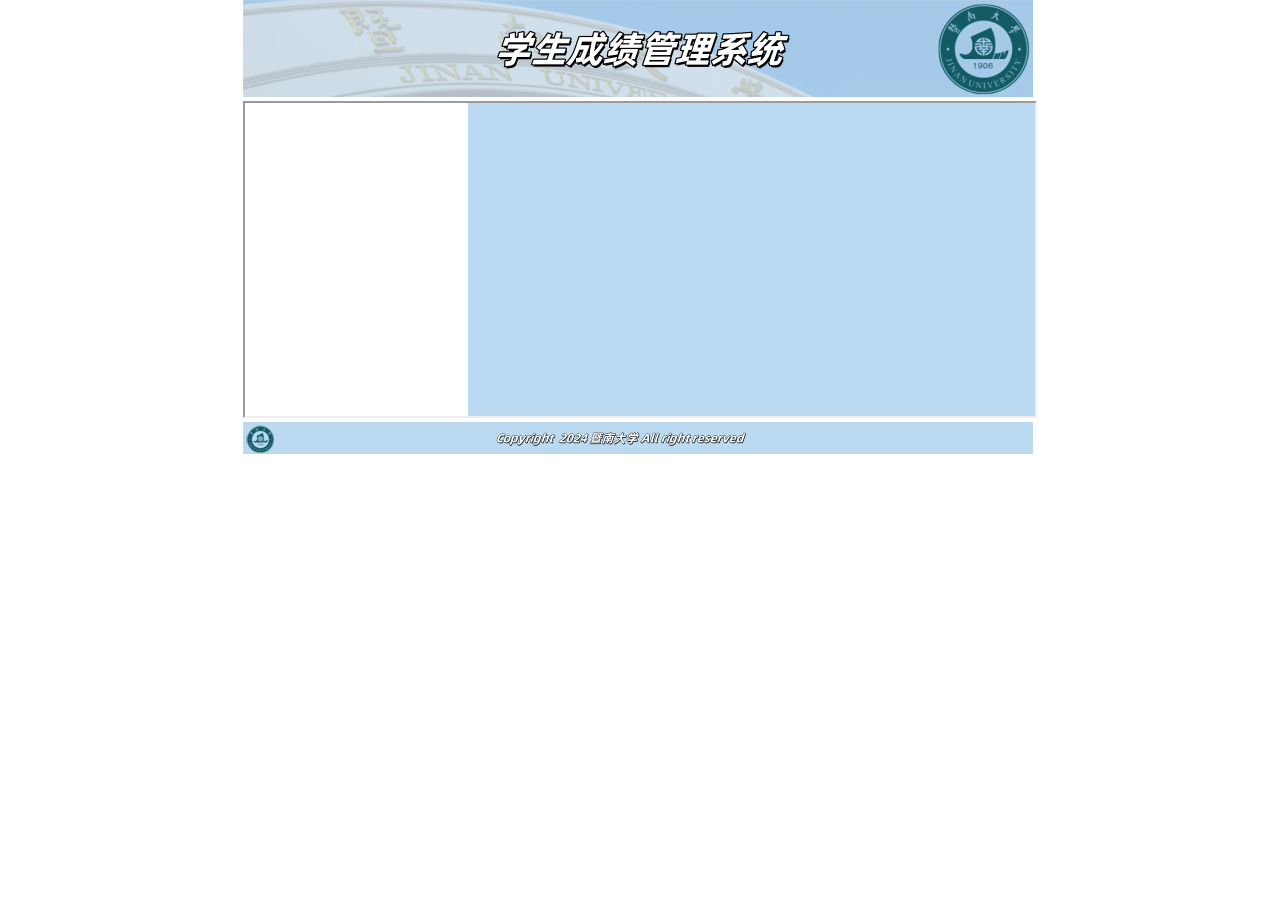
<file: xscj/WebRoot/index.html>
<!DOCTYPE html>
<html lang="zh-CN">
<head>
    <meta charset="UTF-8">  <!-- 设置字符编码为 UTF-8 -->
    <meta name="viewport" content="width=device-width, initial-scale=1.0"> <!-- 响应式布局 -->
    <title>学生成绩管理系统</title>
</head>
<body topMargin="0" leftMargin="0" bottomMargin="0" rightMargin="0">
    <table width="675" border="0" align="center" cellpadding="0" cellspacing="0" style="width: 788px;">
        <tr>
            <td><img src="images/top.png" width="790" height="97" alt="顶部图像"></td>
        </tr>
        <tr>
            <td><iframe src="main_frame.html" width="790" height="313"></iframe></td>
        </tr>
        <tr>
            <td><img src="images/bottom.jpg" width="790" height="32" alt="底部图像"></td>
        </tr>
    </table>
</body>
</html>
</file>
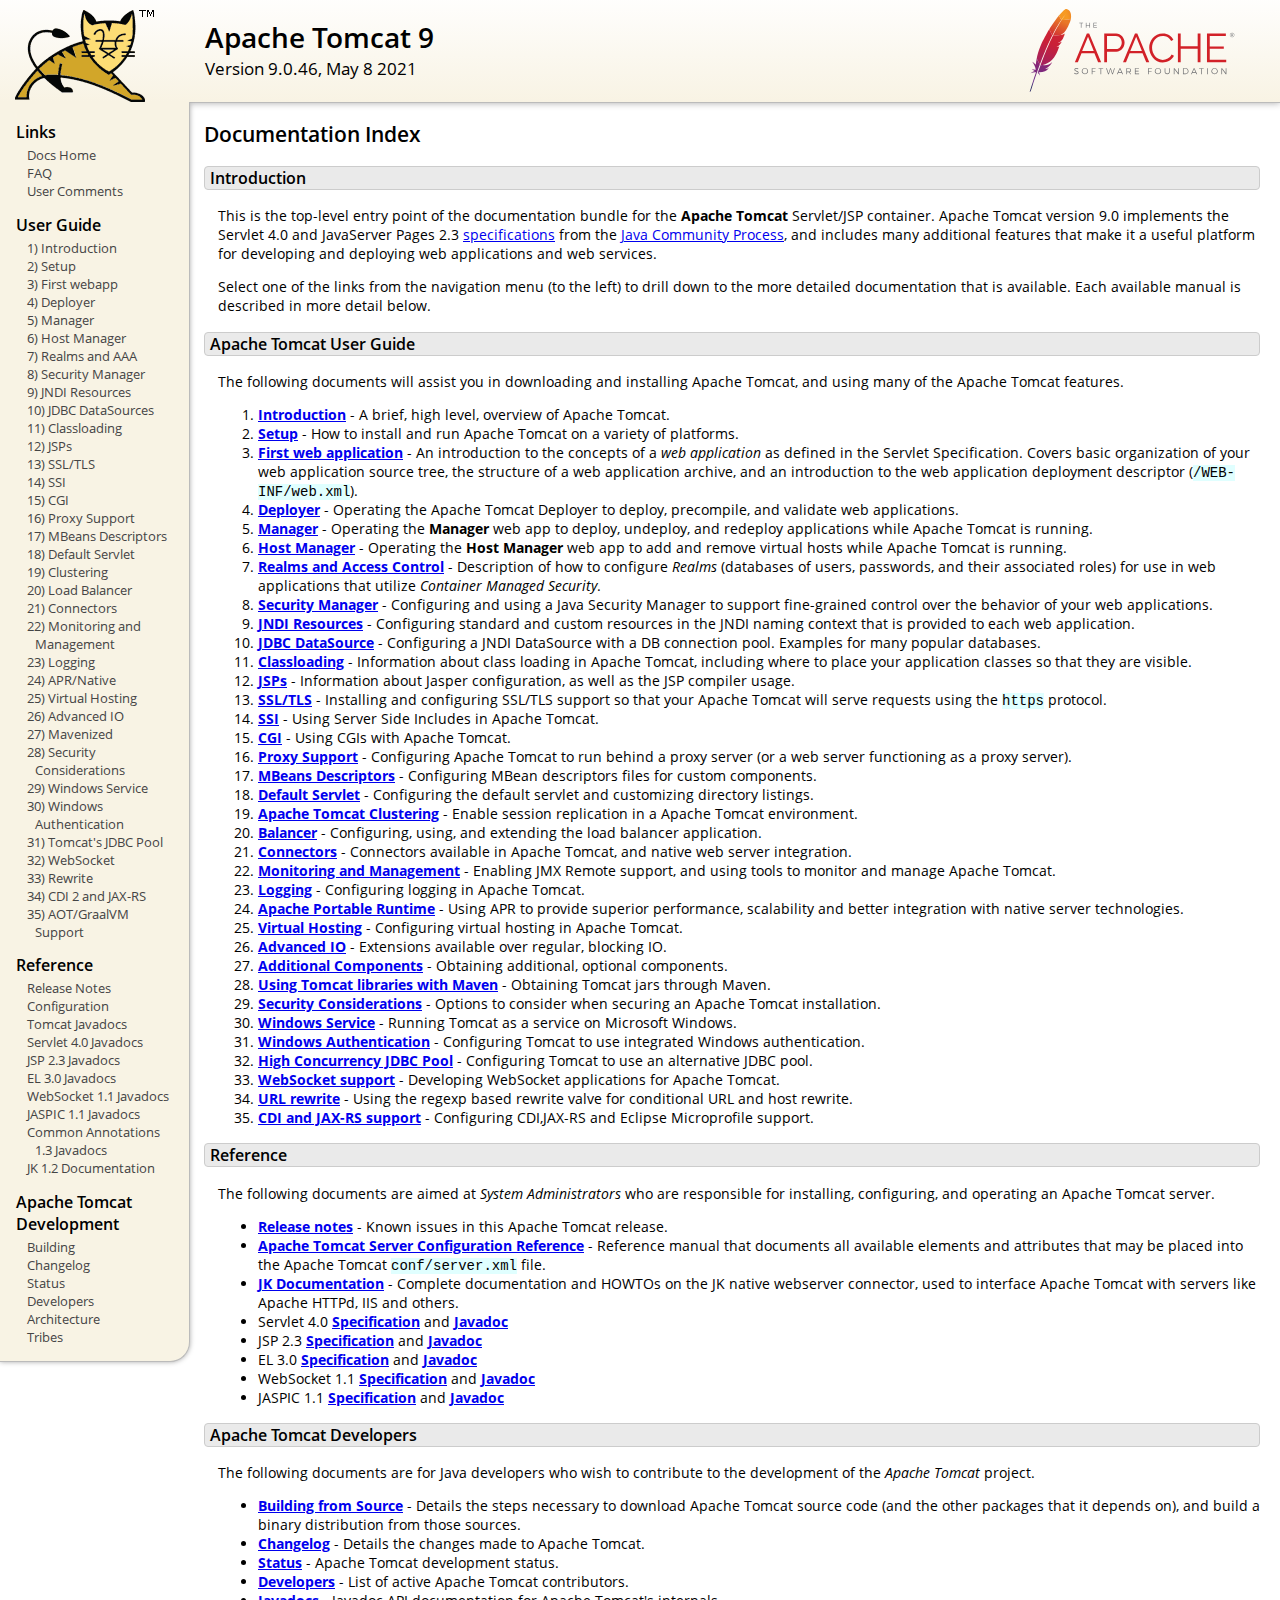
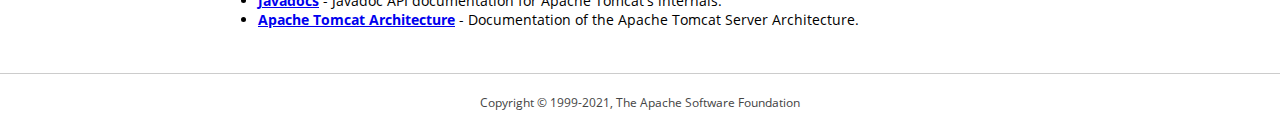
<file: .metadata/.me_tcat9046/webapps/docs/index.html>
<!DOCTYPE html SYSTEM "about:legacy-compat">
<html lang="en"><head><META http-equiv="Content-Type" content="text/html; charset=UTF-8"><link href="./images/docs-stylesheet.css" rel="stylesheet" type="text/css"><title>Apache Tomcat 9 (9.0.46) - Documentation Index</title><meta name="author" content="Craig R. McClanahan"><meta name="author" content="Remy Maucherat"><meta name="author" content="Yoav Shapira"></head><body><div id="wrapper"><header><div id="header"><div><div><div class="logo noPrint"><a href="https://tomcat.apache.org/"><img alt="Tomcat Home" src="./images/tomcat.png"></a></div><div style="height: 1px;"></div><div class="asfLogo noPrint"><a href="https://www.apache.org/" target="_blank"><img src="./images/asf-logo.svg" alt="The Apache Software Foundation" style="width: 266px; height: 83px;"></a></div><h1>Apache Tomcat 9</h1><div class="versionInfo">
            Version 9.0.46,
            <time datetime="2021-05-08">May 8 2021</time></div><div style="height: 1px;"></div><div style="clear: left;"></div></div></div></div></header><div id="middle"><div><div id="mainLeft" class="noprint"><div><nav><div><h2>Links</h2><ul><li><a href="index.html">Docs Home</a></li><li><a href="https://wiki.apache.org/tomcat/FAQ">FAQ</a></li><li><a href="#comments_section">User Comments</a></li></ul></div><div><h2>User Guide</h2><ul><li><a href="introduction.html">1) Introduction</a></li><li><a href="setup.html">2) Setup</a></li><li><a href="appdev/index.html">3) First webapp</a></li><li><a href="deployer-howto.html">4) Deployer</a></li><li><a href="manager-howto.html">5) Manager</a></li><li><a href="host-manager-howto.html">6) Host Manager</a></li><li><a href="realm-howto.html">7) Realms and AAA</a></li><li><a href="security-manager-howto.html">8) Security Manager</a></li><li><a href="jndi-resources-howto.html">9) JNDI Resources</a></li><li><a href="jndi-datasource-examples-howto.html">10) JDBC DataSources</a></li><li><a href="class-loader-howto.html">11) Classloading</a></li><li><a href="jasper-howto.html">12) JSPs</a></li><li><a href="ssl-howto.html">13) SSL/TLS</a></li><li><a href="ssi-howto.html">14) SSI</a></li><li><a href="cgi-howto.html">15) CGI</a></li><li><a href="proxy-howto.html">16) Proxy Support</a></li><li><a href="mbeans-descriptors-howto.html">17) MBeans Descriptors</a></li><li><a href="default-servlet.html">18) Default Servlet</a></li><li><a href="cluster-howto.html">19) Clustering</a></li><li><a href="balancer-howto.html">20) Load Balancer</a></li><li><a href="connectors.html">21) Connectors</a></li><li><a href="monitoring.html">22) Monitoring and Management</a></li><li><a href="logging.html">23) Logging</a></li><li><a href="apr.html">24) APR/Native</a></li><li><a href="virtual-hosting-howto.html">25) Virtual Hosting</a></li><li><a href="aio.html">26) Advanced IO</a></li><li><a href="maven-jars.html">27) Mavenized</a></li><li><a href="security-howto.html">28) Security Considerations</a></li><li><a href="windows-service-howto.html">29) Windows Service</a></li><li><a href="windows-auth-howto.html">30) Windows Authentication</a></li><li><a href="jdbc-pool.html">31) Tomcat's JDBC Pool</a></li><li><a href="web-socket-howto.html">32) WebSocket</a></li><li><a href="rewrite.html">33) Rewrite</a></li><li><a href="cdi.html">34) CDI 2 and JAX-RS</a></li><li><a href="graal.html">35) AOT/GraalVM Support</a></li></ul></div><div><h2>Reference</h2><ul><li><a href="RELEASE-NOTES.txt">Release Notes</a></li><li><a href="config/index.html">Configuration</a></li><li><a href="api/index.html">Tomcat Javadocs</a></li><li><a href="servletapi/index.html">Servlet 4.0 Javadocs</a></li><li><a href="jspapi/index.html">JSP 2.3 Javadocs</a></li><li><a href="elapi/index.html">EL 3.0 Javadocs</a></li><li><a href="websocketapi/index.html">WebSocket 1.1 Javadocs</a></li><li><a href="jaspicapi/index.html">JASPIC 1.1 Javadocs</a></li><li><a href="annotationapi/index.html">Common Annotations 1.3 Javadocs</a></li><li><a href="https://tomcat.apache.org/connectors-doc/">JK 1.2 Documentation</a></li></ul></div><div><h2>Apache Tomcat Development</h2><ul><li><a href="building.html">Building</a></li><li><a href="changelog.html">Changelog</a></li><li><a href="https://wiki.apache.org/tomcat/TomcatVersions">Status</a></li><li><a href="developers.html">Developers</a></li><li><a href="architecture/index.html">Architecture</a></li><li><a href="tribes/introduction.html">Tribes</a></li></ul></div></nav></div></div><div id="mainRight"><div id="content"><h2>Documentation Index</h2><h3 id="Introduction">Introduction</h3><div class="text">

<p>This is the top-level entry point of the documentation bundle for the
<strong>Apache Tomcat</strong> Servlet/JSP container.  Apache Tomcat version
9.0 implements the Servlet 4.0 and JavaServer Pages 2.3
<a href="https://wiki.apache.org/tomcat/Specifications">specifications</a> from the
<a href="https://www.jcp.org">Java Community Process</a>, and includes many
additional features that make it a useful platform for developing and deploying
web applications and web services.</p>

<p>Select one of the links from the navigation menu (to the left) to drill
down to the more detailed documentation that is available.  Each available
manual is described in more detail below.</p>

</div><h3 id="Apache_Tomcat_User_Guide">Apache Tomcat User Guide</h3><div class="text">

<p>The following documents will assist you in downloading and installing
Apache Tomcat, and using many of the Apache Tomcat features.</p>

<ol>
<li><a href="introduction.html"><strong>Introduction</strong></a> - A
    brief, high level, overview of Apache Tomcat.</li>
<li><a href="setup.html"><strong>Setup</strong></a> - How to install and run
    Apache Tomcat on a variety of platforms.</li>
<li><a href="appdev/index.html"><strong>First web application</strong></a>
    - An introduction to the concepts of a <em>web application</em> as defined
    in the Servlet Specification.  Covers basic organization of your web application
    source tree, the structure of a web application archive, and an
    introduction to the web application deployment descriptor
    (<code>/WEB-INF/web.xml</code>).</li>
<li><a href="deployer-howto.html"><strong>Deployer</strong></a> -
    Operating the Apache Tomcat Deployer to deploy, precompile, and validate web
    applications.</li>
<li><a href="manager-howto.html"><strong>Manager</strong></a> -
    Operating the <strong>Manager</strong> web app to deploy, undeploy, and
    redeploy applications while Apache Tomcat is running.</li>
<li><a href="host-manager-howto.html"><strong>Host Manager</strong></a> -
    Operating the <strong>Host Manager</strong> web app to add and remove
    virtual hosts while Apache Tomcat is running.</li>
<li><a href="realm-howto.html"><strong>Realms and Access Control</strong></a>
    - Description of how to configure <em>Realms</em> (databases of users,
    passwords, and their associated roles) for use in web applications that
    utilize <em>Container Managed Security</em>.</li>
<li><a href="security-manager-howto.html"><strong>Security Manager</strong></a>
    - Configuring and using a Java Security Manager to
    support fine-grained control over the behavior of your web applications.
    </li>
<li><a href="jndi-resources-howto.html"><strong>JNDI Resources</strong></a>
    - Configuring standard and custom resources in the JNDI naming context
    that is provided to each web application.</li>
<li><a href="jndi-datasource-examples-howto.html">
    <strong>JDBC DataSource</strong></a>
    - Configuring a JNDI DataSource with a DB connection pool.
    Examples for many popular databases.</li>
<li><a href="class-loader-howto.html"><strong>Classloading</strong></a>
    - Information about class loading in Apache Tomcat, including where to place
    your application classes so that they are visible.</li>
<li><a href="jasper-howto.html"><strong>JSPs</strong></a>
    - Information about Jasper configuration, as well as the JSP compiler
    usage.</li>
<li><a href="ssl-howto.html"><strong>SSL/TLS</strong></a> -
    Installing and configuring SSL/TLS support so that your Apache Tomcat will
    serve requests using the <code>https</code> protocol.</li>
<li><a href="ssi-howto.html"><strong>SSI</strong></a> -
    Using Server Side Includes in Apache Tomcat.</li>
<li><a href="cgi-howto.html"><strong>CGI</strong></a> -
    Using CGIs with Apache Tomcat.</li>
<li><a href="proxy-howto.html"><strong>Proxy Support</strong></a> -
    Configuring Apache Tomcat to run behind a proxy server (or a web server
    functioning as a proxy server).</li>
<li><a href="mbeans-descriptors-howto.html"><strong>MBeans Descriptors</strong></a> -
    Configuring MBean descriptors files for custom components.</li>
<li><a href="default-servlet.html"><strong>Default Servlet</strong></a> -
    Configuring the default servlet and customizing directory listings.</li>
<li><a href="cluster-howto.html"><strong>Apache Tomcat Clustering</strong></a> -
    Enable session replication in a Apache Tomcat environment.</li>
<li><a href="balancer-howto.html"><strong>Balancer</strong></a> -
    Configuring, using, and extending the load balancer application.</li>
<li><a href="connectors.html"><strong>Connectors</strong></a> -
    Connectors available in Apache Tomcat, and native web server integration.</li>
<li><a href="monitoring.html"><strong>Monitoring and Management</strong></a> -
    Enabling JMX Remote support, and using tools to monitor and manage Apache Tomcat.</li>
<li><a href="logging.html"><strong>Logging</strong></a> -
    Configuring logging in Apache Tomcat.</li>
<li><a href="apr.html"><strong>Apache Portable Runtime</strong></a> -
    Using APR to provide superior performance, scalability and better
    integration with native server technologies.</li>
<li><a href="virtual-hosting-howto.html"><strong>Virtual Hosting</strong></a> -
    Configuring virtual hosting in Apache Tomcat.</li>
<li><a href="aio.html"><strong>Advanced IO</strong></a> -
    Extensions available over regular, blocking IO.</li>
<li><a href="extras.html"><strong>Additional Components</strong></a> -
    Obtaining additional, optional components.</li>
<li><a href="maven-jars.html"><strong>Using Tomcat libraries with Maven</strong></a> -
    Obtaining Tomcat jars through Maven.</li>
<li><a href="security-howto.html"><strong>Security Considerations</strong></a> -
    Options to consider when securing an Apache Tomcat installation.</li>
<li><a href="windows-service-howto.html"><strong>Windows Service</strong></a> -
    Running Tomcat as a service on Microsoft Windows.</li>
<li><a href="windows-auth-howto.html"><strong>Windows Authentication</strong></a> -
    Configuring Tomcat to use integrated Windows authentication.</li>
<li><a href="jdbc-pool.html"><strong>High Concurrency JDBC Pool</strong></a> -
    Configuring Tomcat to use an alternative JDBC pool.</li>
<li><a href="web-socket-howto.html"><strong>WebSocket support</strong></a> -
    Developing WebSocket applications for Apache Tomcat.</li>
<li><a href="rewrite.html"><strong>URL rewrite</strong></a> -
    Using the regexp based rewrite valve for conditional URL and host rewrite.</li>
<li><a href="cdi.html"><strong>CDI and JAX-RS support</strong></a> -
    Configuring CDI,JAX-RS and Eclipse Microprofile support.</li>
</ol>

</div><h3 id="Reference">Reference</h3><div class="text">

<p>The following documents are aimed at <em>System Administrators</em> who
are responsible for installing, configuring, and operating an Apache Tomcat server.
</p>
<ul>
<li><a href="RELEASE-NOTES.txt"><strong>Release notes</strong></a>
    - Known issues in this Apache Tomcat release.
    </li>
<li><a href="config/index.html"><strong>Apache Tomcat Server Configuration Reference</strong></a>
    - Reference manual that documents all available elements and attributes
      that may be placed into the Apache Tomcat <code>conf/server.xml</code> file.
    </li>
<li><a href="https://tomcat.apache.org/connectors-doc/index.html"><strong>JK Documentation</strong></a>
    - Complete documentation and HOWTOs on the JK native webserver connector,
      used to interface Apache Tomcat with servers like Apache HTTPd, IIS
      and others.</li>
<li>Servlet 4.0
    <a href="https://jcp.org/aboutJava/communityprocess/final/jsr369/index.html">
    <strong>Specification</strong></a> and
    <a href="https://javaee.github.io/javaee-spec/javadocs/javax/servlet/package-summary.html">
    <strong>Javadoc</strong></a>
    </li>
<li>JSP 2.3
    <a href="https://jcp.org/aboutJava/communityprocess/mrel/jsr245/index2.html">
    <strong>Specification</strong></a> and
    <a href="http://docs.oracle.com/javaee/7/api/javax/servlet/jsp/package-summary.html">
    <strong>Javadoc</strong></a>
    </li>
<li>EL 3.0
    <a href="https://jcp.org/aboutJava/communityprocess/final/jsr341/index.html">
    <strong>Specification</strong></a> and
    <a href="http://docs.oracle.com/javaee/7/api/javax/el/package-summary.html">
    <strong>Javadoc</strong></a>
    </li>
<li>WebSocket 1.1
    <a href="https://jcp.org/aboutJava/communityprocess/mrel/jsr356/index.html">
    <strong>Specification</strong></a> and
    <a href="http://docs.oracle.com/javaee/7/api/javax/websocket/package-summary.html">
    <strong>Javadoc</strong></a>
    </li>
<li>JASPIC 1.1
    <a href="https://jcp.org/aboutJava/communityprocess/mrel/jsr196/index.html">
    <strong>Specification</strong></a> and
    <a href="http://docs.oracle.com/javaee/7/api/javax/security/auth/message/package-summary.html">
    <strong>Javadoc</strong></a>
    </li>
</ul>

</div><h3 id="Apache_Tomcat_Developers">Apache Tomcat Developers</h3><div class="text">

<p>The following documents are for Java developers who wish to contribute to
the development of the <em>Apache Tomcat</em> project.</p>
<ul>
<li><a href="building.html"><strong>Building from Source</strong></a> -
    Details the steps necessary to download Apache Tomcat source code (and the
    other packages that it depends on), and build a binary distribution from
    those sources.
    </li>
<li><a href="changelog.html"><strong>Changelog</strong></a> - Details the
    changes made to Apache Tomcat.
    </li>
<li><a href="https://wiki.apache.org/tomcat/TomcatVersions"><strong>Status</strong></a> -
    Apache Tomcat development status.
    </li>
<li><a href="developers.html"><strong>Developers</strong></a> - List of active
    Apache Tomcat contributors.
    </li>
<li><a href="api/index.html"><strong>Javadocs</strong></a>
    - Javadoc API documentation for Apache Tomcat's internals.</li>
<li><a href="architecture/index.html"><strong>Apache Tomcat Architecture</strong></a>
    - Documentation of the Apache Tomcat Server Architecture.</li>
</ul>

</div></div></div></div></div><footer><div id="footer">
    Copyright &copy; 1999-2021, The Apache Software Foundation
    </div></footer></div></body></html>
</file>
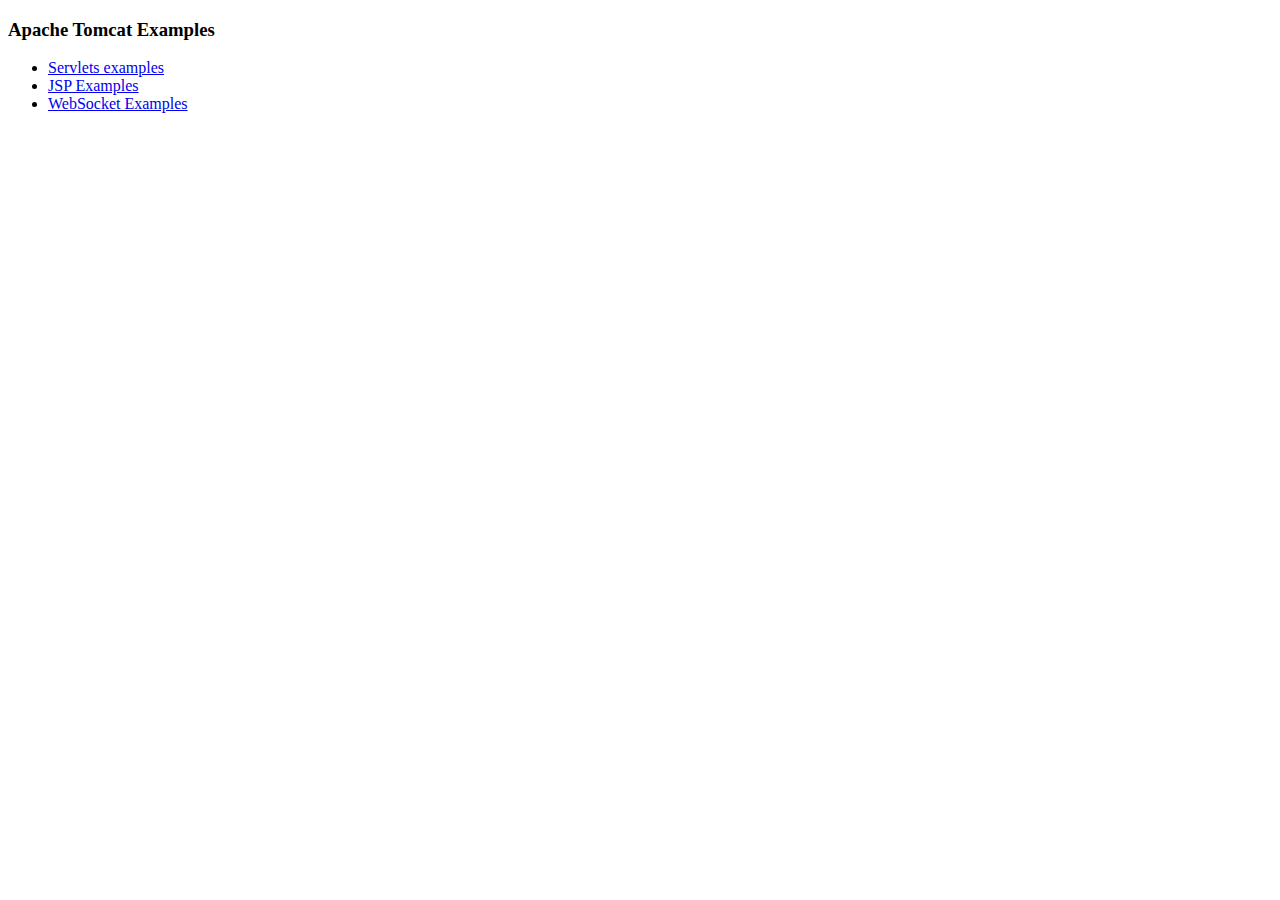
<file: .metadata/.me_tcat9046/webapps/examples/index.html>
<!--
  Licensed to the Apache Software Foundation (ASF) under one or more
  contributor license agreements.  See the NOTICE file distributed with
  this work for additional information regarding copyright ownership.
  The ASF licenses this file to You under the Apache License, Version 2.0
  (the "License"); you may not use this file except in compliance with
  the License.  You may obtain a copy of the License at

      http://www.apache.org/licenses/LICENSE-2.0

  Unless required by applicable law or agreed to in writing, software
  distributed under the License is distributed on an "AS IS" BASIS,
  WITHOUT WARRANTIES OR CONDITIONS OF ANY KIND, either express or implied.
  See the License for the specific language governing permissions and
  limitations under the License.
-->
<!DOCTYPE HTML><html lang="en"><head>
<meta charset="UTF-8">
<title>Apache Tomcat Examples</title>
</head>
<body>
<p>
<h3>Apache Tomcat Examples</H3>
<p></p>
<ul>
<li><a href="servlets">Servlets examples</a></li>
<li><a href="jsp">JSP Examples</a></li>
<li><a href="websocket/index.xhtml">WebSocket Examples</a></li>
</ul>
</body></html>
</file>
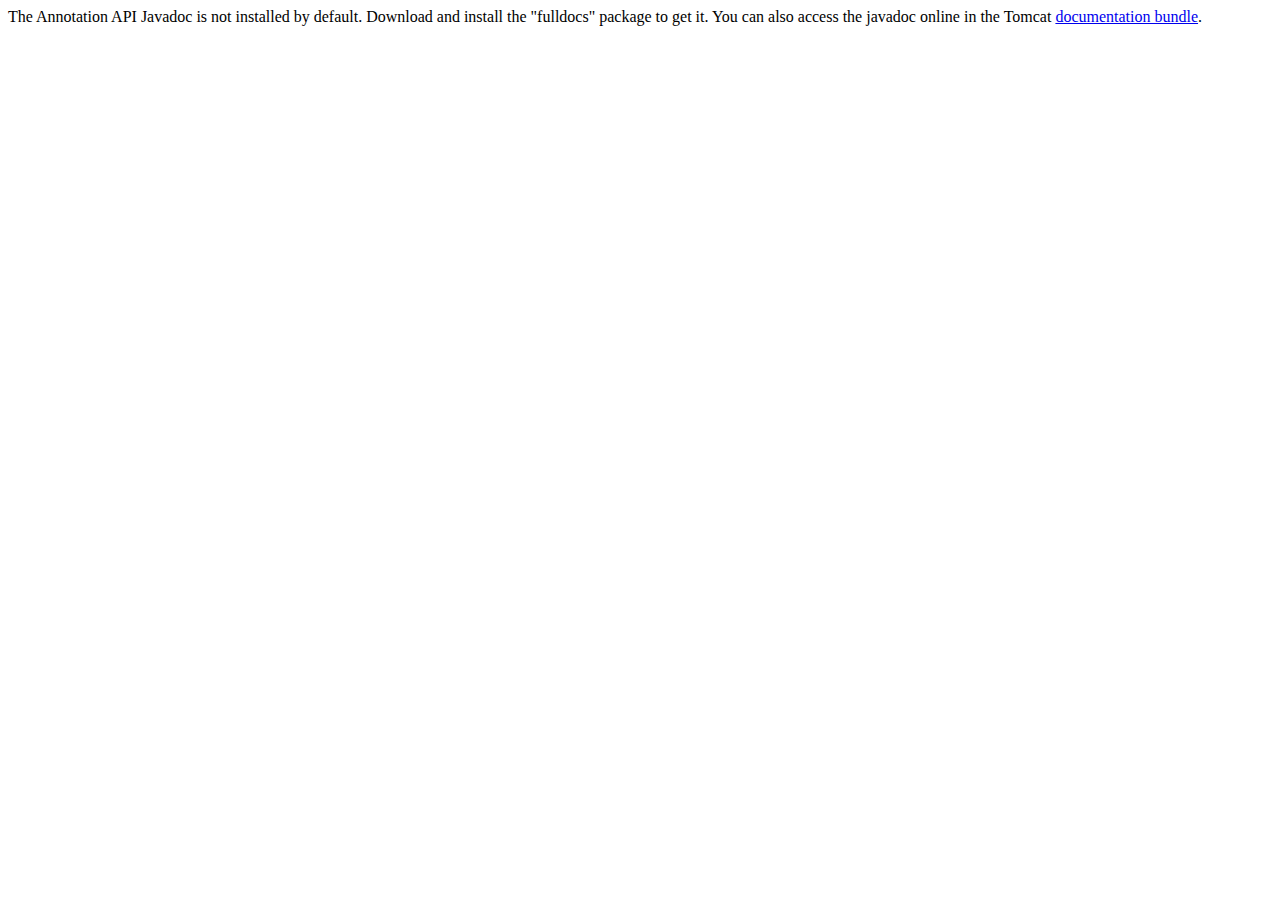
<file: .metadata/.me_tcat9046/webapps/docs/annotationapi/index.html>
<!--
  Licensed to the Apache Software Foundation (ASF) under one or more
  contributor license agreements.  See the NOTICE file distributed with
  this work for additional information regarding copyright ownership.
  The ASF licenses this file to You under the Apache License, Version 2.0
  (the "License"); you may not use this file except in compliance with
  the License.  You may obtain a copy of the License at

      http://www.apache.org/licenses/LICENSE-2.0

  Unless required by applicable law or agreed to in writing, software
  distributed under the License is distributed on an "AS IS" BASIS,
  WITHOUT WARRANTIES OR CONDITIONS OF ANY KIND, either express or implied.
  See the License for the specific language governing permissions and
  limitations under the License.
-->
<!DOCTYPE html>
<html>
<head>
    <meta charset="UTF-8" />
    <title>API docs</title>
</head>

<body>

The Annotation API Javadoc is not installed by default. Download and install
the "fulldocs" package to get it.

You can also access the javadoc online in the Tomcat
<a href="https://tomcat.apache.org/tomcat-9.0-doc/">
    documentation bundle</a>.

</body>
</html>
</file>
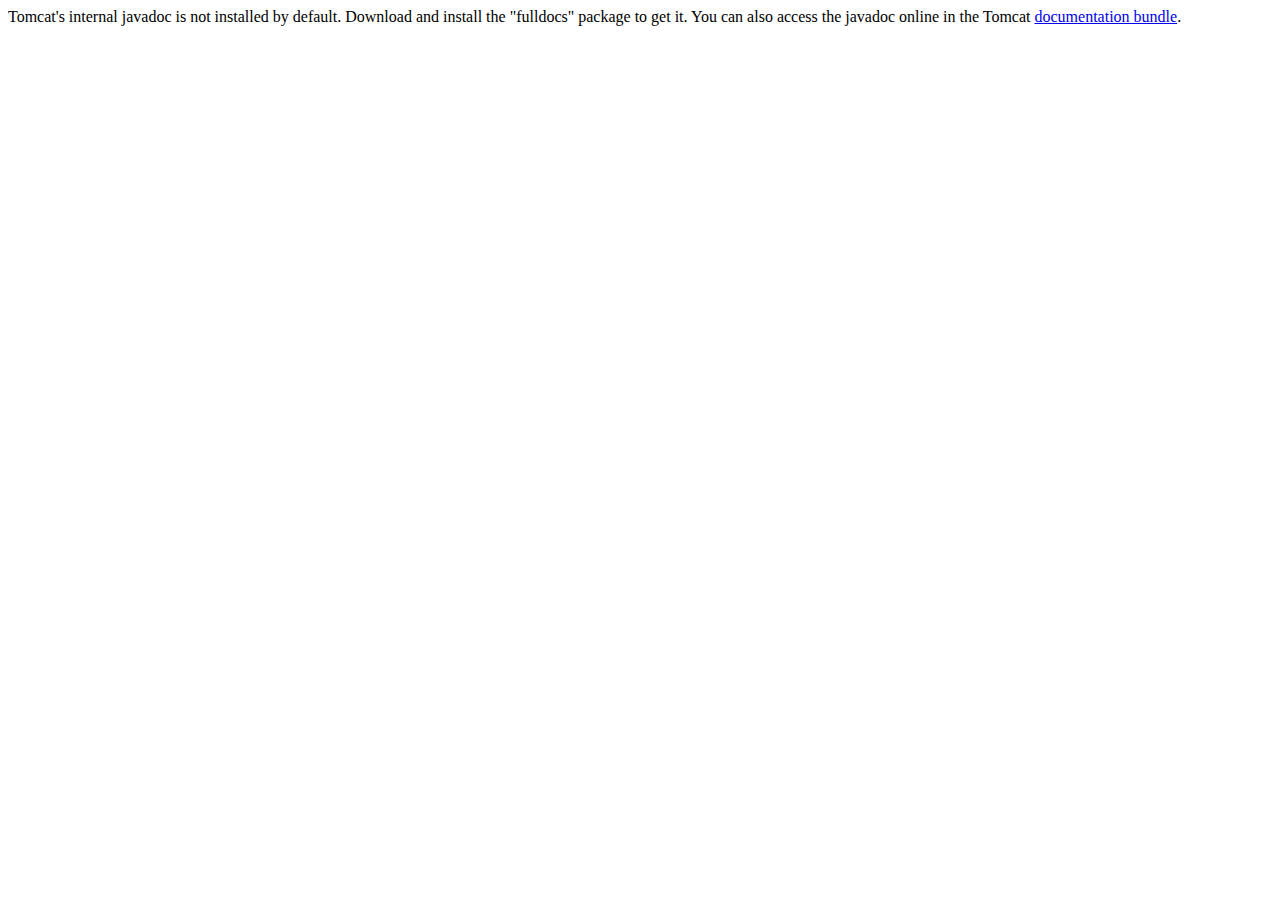
<file: .metadata/.me_tcat9046/webapps/docs/api/index.html>
<!--
  Licensed to the Apache Software Foundation (ASF) under one or more
  contributor license agreements.  See the NOTICE file distributed with
  this work for additional information regarding copyright ownership.
  The ASF licenses this file to You under the Apache License, Version 2.0
  (the "License"); you may not use this file except in compliance with
  the License.  You may obtain a copy of the License at

      http://www.apache.org/licenses/LICENSE-2.0

  Unless required by applicable law or agreed to in writing, software
  distributed under the License is distributed on an "AS IS" BASIS,
  WITHOUT WARRANTIES OR CONDITIONS OF ANY KIND, either express or implied.
  See the License for the specific language governing permissions and
  limitations under the License.
-->
<!DOCTYPE html>
<html>
    <head>
    <meta charset="UTF-8" />
    <title>API docs</title>
</head>

<body>

Tomcat's internal javadoc is not installed by default. Download and install
the "fulldocs" package to get it.

You can also access the javadoc online in the Tomcat
<a href="https://tomcat.apache.org/tomcat-9.0-doc/">
documentation bundle</a>.

</body>
</html>
</file>
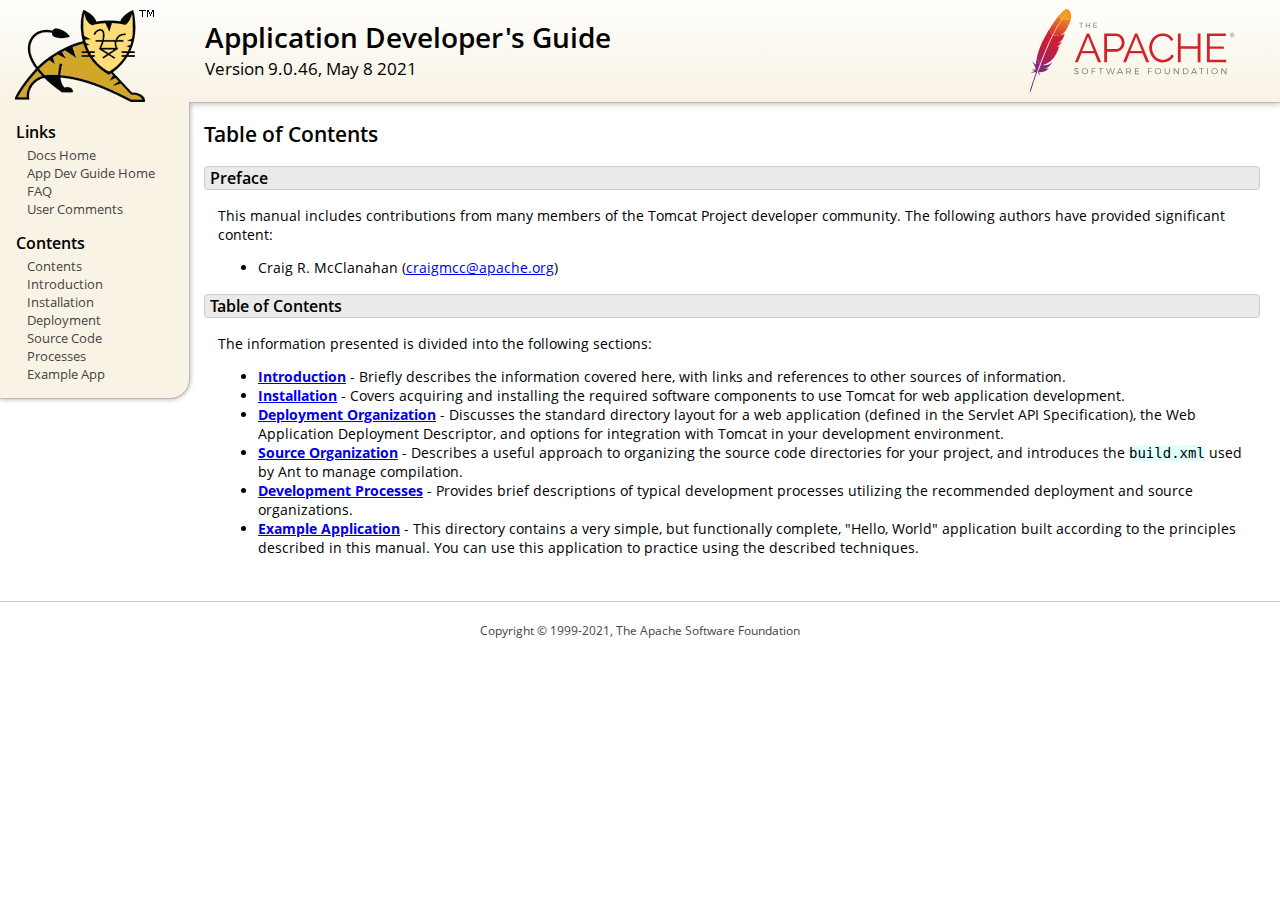
<file: .metadata/.me_tcat9046/webapps/docs/appdev/index.html>
<!DOCTYPE html SYSTEM "about:legacy-compat">
<html lang="en"><head><META http-equiv="Content-Type" content="text/html; charset=UTF-8"><link href="../images/docs-stylesheet.css" rel="stylesheet" type="text/css"><title>Application Developer's Guide (9.0.46) - Table of Contents</title><meta name="author" content="Craig R. McClanahan"></head><body><div id="wrapper"><header><div id="header"><div><div><div class="logo noPrint"><a href="https://tomcat.apache.org/"><img alt="Tomcat Home" src="../images/tomcat.png"></a></div><div style="height: 1px;"></div><div class="asfLogo noPrint"><a href="https://www.apache.org/" target="_blank"><img src="../images/asf-logo.svg" alt="The Apache Software Foundation" style="width: 266px; height: 83px;"></a></div><h1>Application Developer's Guide</h1><div class="versionInfo">
            Version 9.0.46,
            <time datetime="2021-05-08">May 8 2021</time></div><div style="height: 1px;"></div><div style="clear: left;"></div></div></div></div></header><div id="middle"><div><div id="mainLeft" class="noprint"><div><nav><div><h2>Links</h2><ul><li><a href="../index.html">Docs Home</a></li><li><a href="index.html">App Dev Guide Home</a></li><li><a href="https://wiki.apache.org/tomcat/FAQ">FAQ</a></li><li><a href="#comments_section">User Comments</a></li></ul></div><div><h2>Contents</h2><ul><li><a href="index.html">Contents</a></li><li><a href="introduction.html">Introduction</a></li><li><a href="installation.html">Installation</a></li><li><a href="deployment.html">Deployment</a></li><li><a href="source.html">Source Code</a></li><li><a href="processes.html">Processes</a></li><li><a href="sample/">Example App</a></li></ul></div></nav></div></div><div id="mainRight"><div id="content"><h2>Table of Contents</h2><h3 id="Preface">Preface</h3><div class="text">

<p>This manual includes contributions from many members of the Tomcat Project
developer community.  The following authors have provided significant content:
</p>
<ul>
<li>Craig R. McClanahan
    (<a href="mailto:craigmcc@apache.org">craigmcc@apache.org</a>)</li>
</ul>

</div><h3 id="Table_of_Contents">Table of Contents</h3><div class="text">

<p>The information presented is divided into the following sections:</p>
<ul>
<li><a href="introduction.html"><strong>Introduction</strong></a> -
    Briefly describes the information covered here, with
    links and references to other sources of information.</li>
<li><a href="installation.html"><strong>Installation</strong></a> -
    Covers acquiring and installing the required software
    components to use Tomcat for web application development.</li>
<li><a href="deployment.html"><strong>Deployment Organization</strong></a> -
    Discusses the standard directory layout for a web application
    (defined in the Servlet API Specification), the Web Application
    Deployment Descriptor, and options for integration with Tomcat
    in your development environment.</li>
<li><a href="source.html"><strong>Source Organization</strong></a> -
    Describes a useful approach to organizing the source code
    directories for your project, and introduces the
    <code>build.xml</code> used by Ant to manage compilation.</li>
<li><a href="processes.html"><strong>Development Processes</strong></a> -
    Provides brief descriptions of typical development processes
    utilizing the recommended deployment and source organizations.</li>
<li><a href="sample/" target="_blank"><strong>Example Application</strong></a> -
    This directory contains a very simple, but functionally complete,
    "Hello, World" application built according to the principles
    described in this manual.  You can use this application to
    practice using the described techniques.</li>
</ul>

</div></div></div></div></div><footer><div id="footer">
    Copyright &copy; 1999-2021, The Apache Software Foundation
    </div></footer></div></body></html>
</file>
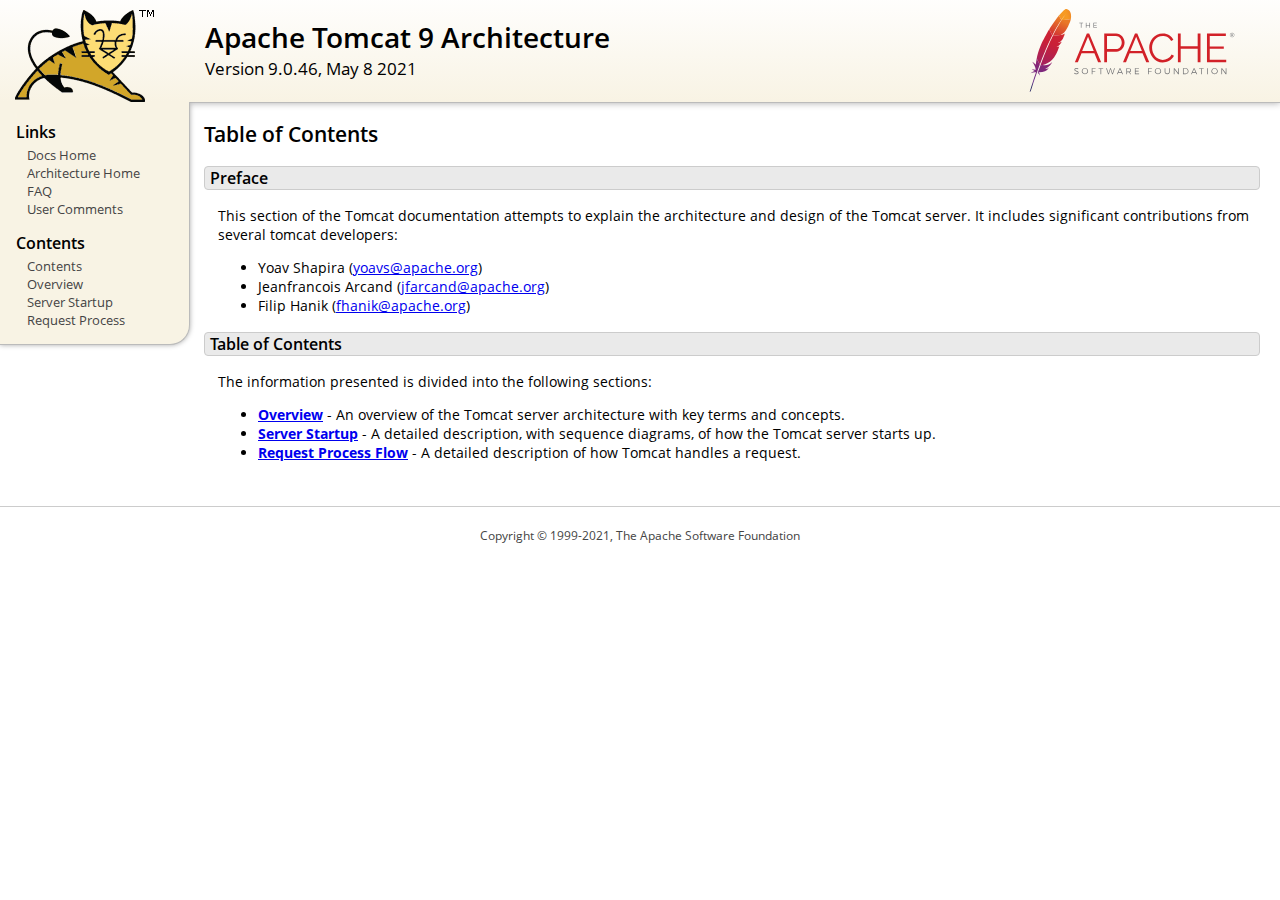
<file: .metadata/.me_tcat9046/webapps/docs/architecture/index.html>
<!DOCTYPE html SYSTEM "about:legacy-compat">
<html lang="en"><head><META http-equiv="Content-Type" content="text/html; charset=UTF-8"><link href="../images/docs-stylesheet.css" rel="stylesheet" type="text/css"><title>Apache Tomcat 9 Architecture (9.0.46) - Table of Contents</title><meta name="author" content="Yoav Shapira"></head><body><div id="wrapper"><header><div id="header"><div><div><div class="logo noPrint"><a href="https://tomcat.apache.org/"><img alt="Tomcat Home" src="../images/tomcat.png"></a></div><div style="height: 1px;"></div><div class="asfLogo noPrint"><a href="https://www.apache.org/" target="_blank"><img src="../images/asf-logo.svg" alt="The Apache Software Foundation" style="width: 266px; height: 83px;"></a></div><h1>Apache Tomcat 9 Architecture</h1><div class="versionInfo">
            Version 9.0.46,
            <time datetime="2021-05-08">May 8 2021</time></div><div style="height: 1px;"></div><div style="clear: left;"></div></div></div></div></header><div id="middle"><div><div id="mainLeft" class="noprint"><div><nav><div><h2>Links</h2><ul><li><a href="../index.html">Docs Home</a></li><li><a href="index.html">Architecture Home</a></li><li><a href="https://wiki.apache.org/tomcat/FAQ">FAQ</a></li><li><a href="#comments_section">User Comments</a></li></ul></div><div><h2>Contents</h2><ul><li><a href="index.html">Contents</a></li><li><a href="overview.html">Overview</a></li><li><a href="startup.html">Server Startup</a></li><li><a href="requestProcess.html">Request Process</a></li></ul></div></nav></div></div><div id="mainRight"><div id="content"><h2>Table of Contents</h2><h3 id="Preface">Preface</h3><div class="text">

<p>This section of the Tomcat documentation attempts to explain
the architecture and design of the Tomcat server.  It includes significant
contributions from several tomcat developers:
</p>
<ul>
<li>Yoav Shapira
    (<a href="mailto:yoavs@apache.org">yoavs@apache.org</a>)</li>
<li>Jeanfrancois Arcand
    (<a href="mailto:jfarcand@apache.org">jfarcand@apache.org</a>)</li>
<li>Filip Hanik
    (<a href="mailto:fhanik@apache.org">fhanik@apache.org</a>)</li>
</ul>

</div><h3 id="Table_of_Contents">Table of Contents</h3><div class="text">

<p>The information presented is divided into the following sections:</p>
<ul>
<li><a href="overview.html"><strong>Overview</strong></a> -
    An overview of the Tomcat server architecture with key terms
    and concepts.</li>
<li><a href="startup.html"><strong>Server Startup</strong></a> -
    A detailed description, with sequence diagrams, of how the Tomcat
    server starts up.</li>
<li><a href="requestProcess.html"><strong>Request Process Flow</strong></a> -
    A detailed description of how Tomcat handles a request.</li>
</ul>

</div></div></div></div></div><footer><div id="footer">
    Copyright &copy; 1999-2021, The Apache Software Foundation
    </div></footer></div></body></html>
</file>
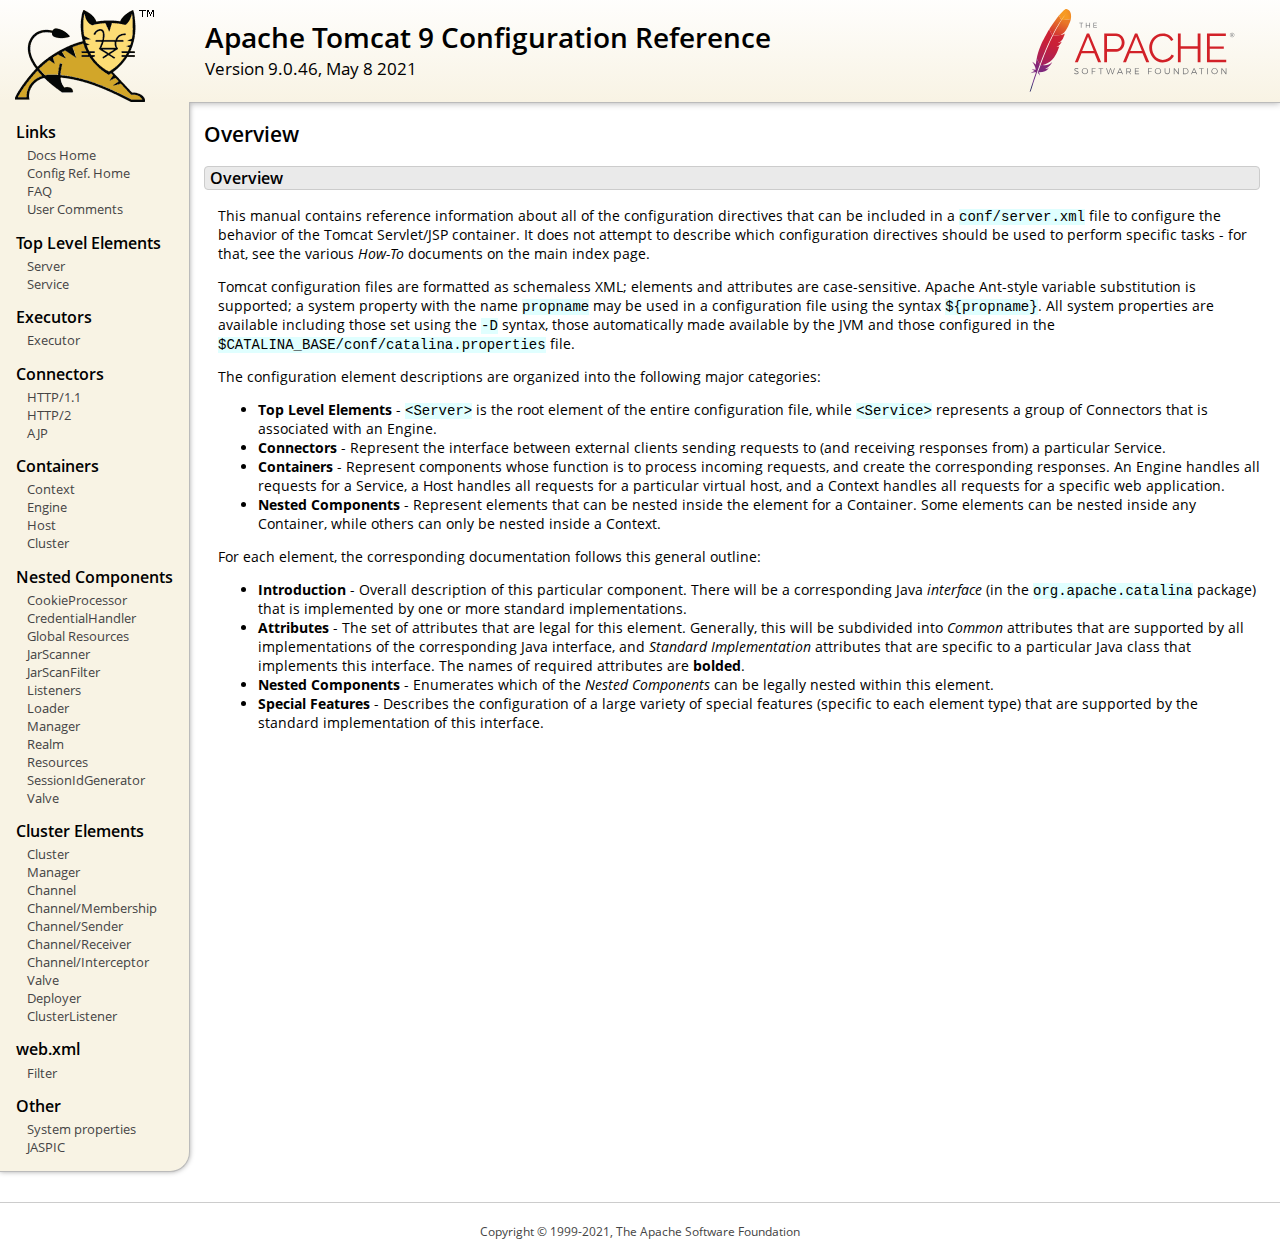
<file: .metadata/.me_tcat9046/webapps/docs/config/index.html>
<!DOCTYPE html SYSTEM "about:legacy-compat">
<html lang="en"><head><META http-equiv="Content-Type" content="text/html; charset=UTF-8"><link href="../images/docs-stylesheet.css" rel="stylesheet" type="text/css"><title>Apache Tomcat 9 Configuration Reference (9.0.46) - Overview</title><meta name="author" content="Craig R. McClanahan"></head><body><div id="wrapper"><header><div id="header"><div><div><div class="logo noPrint"><a href="https://tomcat.apache.org/"><img alt="Tomcat Home" src="../images/tomcat.png"></a></div><div style="height: 1px;"></div><div class="asfLogo noPrint"><a href="https://www.apache.org/" target="_blank"><img src="../images/asf-logo.svg" alt="The Apache Software Foundation" style="width: 266px; height: 83px;"></a></div><h1>Apache Tomcat 9 Configuration Reference</h1><div class="versionInfo">
            Version 9.0.46,
            <time datetime="2021-05-08">May 8 2021</time></div><div style="height: 1px;"></div><div style="clear: left;"></div></div></div></div></header><div id="middle"><div><div id="mainLeft" class="noprint"><div><nav><div><h2>Links</h2><ul><li><a href="../index.html">Docs Home</a></li><li><a href="index.html">Config Ref. Home</a></li><li><a href="https://wiki.apache.org/tomcat/FAQ">FAQ</a></li><li><a href="#comments_section">User Comments</a></li></ul></div><div><h2>Top Level Elements</h2><ul><li><a href="server.html">Server</a></li><li><a href="service.html">Service</a></li></ul></div><div><h2>Executors</h2><ul><li><a href="executor.html">Executor</a></li></ul></div><div><h2>Connectors</h2><ul><li><a href="http.html">HTTP/1.1</a></li><li><a href="http2.html">HTTP/2</a></li><li><a href="ajp.html">AJP</a></li></ul></div><div><h2>Containers</h2><ul><li><a href="context.html">Context</a></li><li><a href="engine.html">Engine</a></li><li><a href="host.html">Host</a></li><li><a href="cluster.html">Cluster</a></li></ul></div><div><h2>Nested Components</h2><ul><li><a href="cookie-processor.html">CookieProcessor</a></li><li><a href="credentialhandler.html">CredentialHandler</a></li><li><a href="globalresources.html">Global Resources</a></li><li><a href="jar-scanner.html">JarScanner</a></li><li><a href="jar-scan-filter.html">JarScanFilter</a></li><li><a href="listeners.html">Listeners</a></li><li><a href="loader.html">Loader</a></li><li><a href="manager.html">Manager</a></li><li><a href="realm.html">Realm</a></li><li><a href="resources.html">Resources</a></li><li><a href="sessionidgenerator.html">SessionIdGenerator</a></li><li><a href="valve.html">Valve</a></li></ul></div><div><h2>Cluster Elements</h2><ul><li><a href="cluster.html">Cluster</a></li><li><a href="cluster-manager.html">Manager</a></li><li><a href="cluster-channel.html">Channel</a></li><li><a href="cluster-membership.html">Channel/Membership</a></li><li><a href="cluster-sender.html">Channel/Sender</a></li><li><a href="cluster-receiver.html">Channel/Receiver</a></li><li><a href="cluster-interceptor.html">Channel/Interceptor</a></li><li><a href="cluster-valve.html">Valve</a></li><li><a href="cluster-deployer.html">Deployer</a></li><li><a href="cluster-listener.html">ClusterListener</a></li></ul></div><div><h2>web.xml</h2><ul><li><a href="filter.html">Filter</a></li></ul></div><div><h2>Other</h2><ul><li><a href="systemprops.html">System properties</a></li><li><a href="jaspic.html">JASPIC</a></li></ul></div></nav></div></div><div id="mainRight"><div id="content"><h2>Overview</h2><h3 id="Overview">Overview</h3><div class="text">

<p>This manual contains reference information about all of the configuration
directives that can be included in a <code>conf/server.xml</code> file to
configure the behavior of the Tomcat Servlet/JSP container.  It does not
attempt to describe which configuration directives should be used to perform
specific tasks - for that, see the various <em>How-To</em> documents on the
main index page.</p>

<p>Tomcat configuration files are formatted as schemaless XML; elements and
attributes are case-sensitive. Apache Ant-style variable substitution
is supported; a system property with the name <code>propname</code> may be
used in a configuration file using the syntax <code>${propname}</code>. All
system properties are available including those set using the <code>-D</code>
syntax, those automatically made available by the JVM and those configured in
the <code>$CATALINA_BASE/conf/catalina.properties</code> file.
</p>

<p>The configuration element descriptions are organized into the following
major categories:</p>
<ul>
<li><strong>Top Level Elements</strong> - <code>&lt;Server&gt;</code> is the
    root element of the entire configuration file, while
    <code>&lt;Service&gt;</code> represents a group of Connectors that is
    associated with an Engine.</li>
<li><strong>Connectors</strong> - Represent the interface between external
    clients sending requests to (and receiving responses from) a particular
    Service.</li>
<li><strong>Containers</strong> - Represent components whose function is to
    process incoming requests, and create the corresponding responses.
    An Engine handles all requests for a Service, a Host handles all requests
    for a particular virtual host, and a Context handles all requests for a
    specific web application.</li>
<li><strong>Nested Components</strong> - Represent elements that can be
    nested inside the element for a Container.  Some elements can be nested
    inside any Container, while others can only be nested inside a
    Context.</li>
</ul>

<p>For each element, the corresponding documentation follows this general
outline:</p>
<ul>
<li><strong>Introduction</strong> - Overall description of this particular
    component.  There will be a corresponding Java <em>interface</em> (in
    the <code>org.apache.catalina</code> package) that is implemented by one
    or more standard implementations.</li>
<li><strong>Attributes</strong> - The set of attributes that are legal for
    this element.  Generally, this will be subdivided into <em>Common</em>
    attributes that are supported by all implementations of the corresponding
    Java interface, and <em>Standard Implementation</em> attributes that are
    specific to a particular Java class that implements this interface.
    The names of required attributes are <strong>bolded</strong>.</li>
<li><strong>Nested Components</strong> - Enumerates which of the <em>Nested
    Components</em> can be legally nested within this element.</li>
<li><strong>Special Features</strong> - Describes the configuration of a large
    variety of special features (specific to each element type) that are
    supported by the standard implementation of this interface.</li>
</ul>

</div></div></div></div></div><footer><div id="footer">
    Copyright &copy; 1999-2021, The Apache Software Foundation
    </div></footer></div></body></html>
</file>
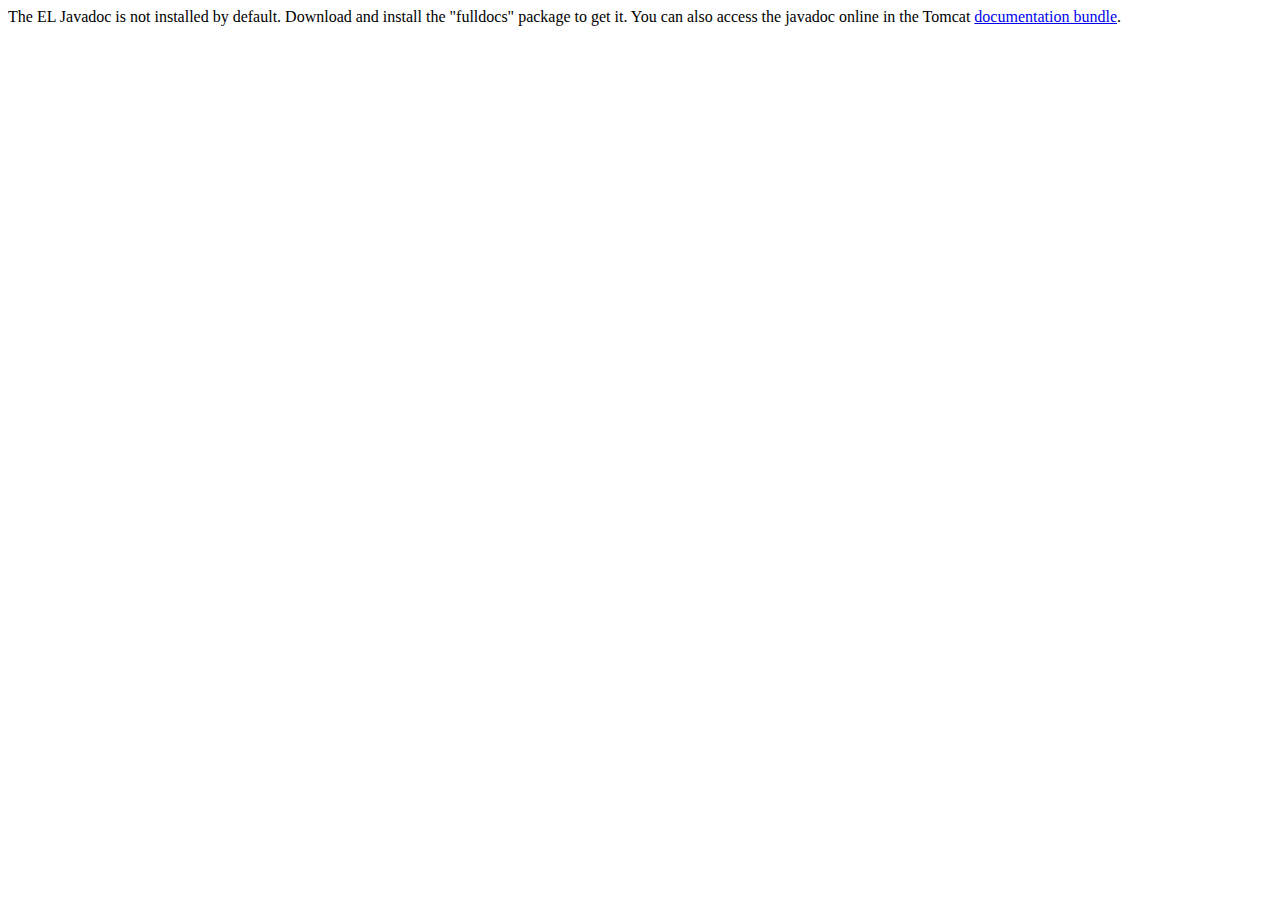
<file: .metadata/.me_tcat9046/webapps/docs/elapi/index.html>
<!--
  Licensed to the Apache Software Foundation (ASF) under one or more
  contributor license agreements.  See the NOTICE file distributed with
  this work for additional information regarding copyright ownership.
  The ASF licenses this file to You under the Apache License, Version 2.0
  (the "License"); you may not use this file except in compliance with
  the License.  You may obtain a copy of the License at

      http://www.apache.org/licenses/LICENSE-2.0

  Unless required by applicable law or agreed to in writing, software
  distributed under the License is distributed on an "AS IS" BASIS,
  WITHOUT WARRANTIES OR CONDITIONS OF ANY KIND, either express or implied.
  See the License for the specific language governing permissions and
  limitations under the License.
-->
<!DOCTYPE html>
<html>
    <head>
    <meta charset="UTF-8" />
    <title>API docs</title>
</head>

<body>

The EL Javadoc is not installed by default. Download and install
the "fulldocs" package to get it.

You can also access the javadoc online in the Tomcat
<a href="https://tomcat.apache.org/tomcat-9.0-doc/">
documentation bundle</a>.

</body>
</html>
</file>
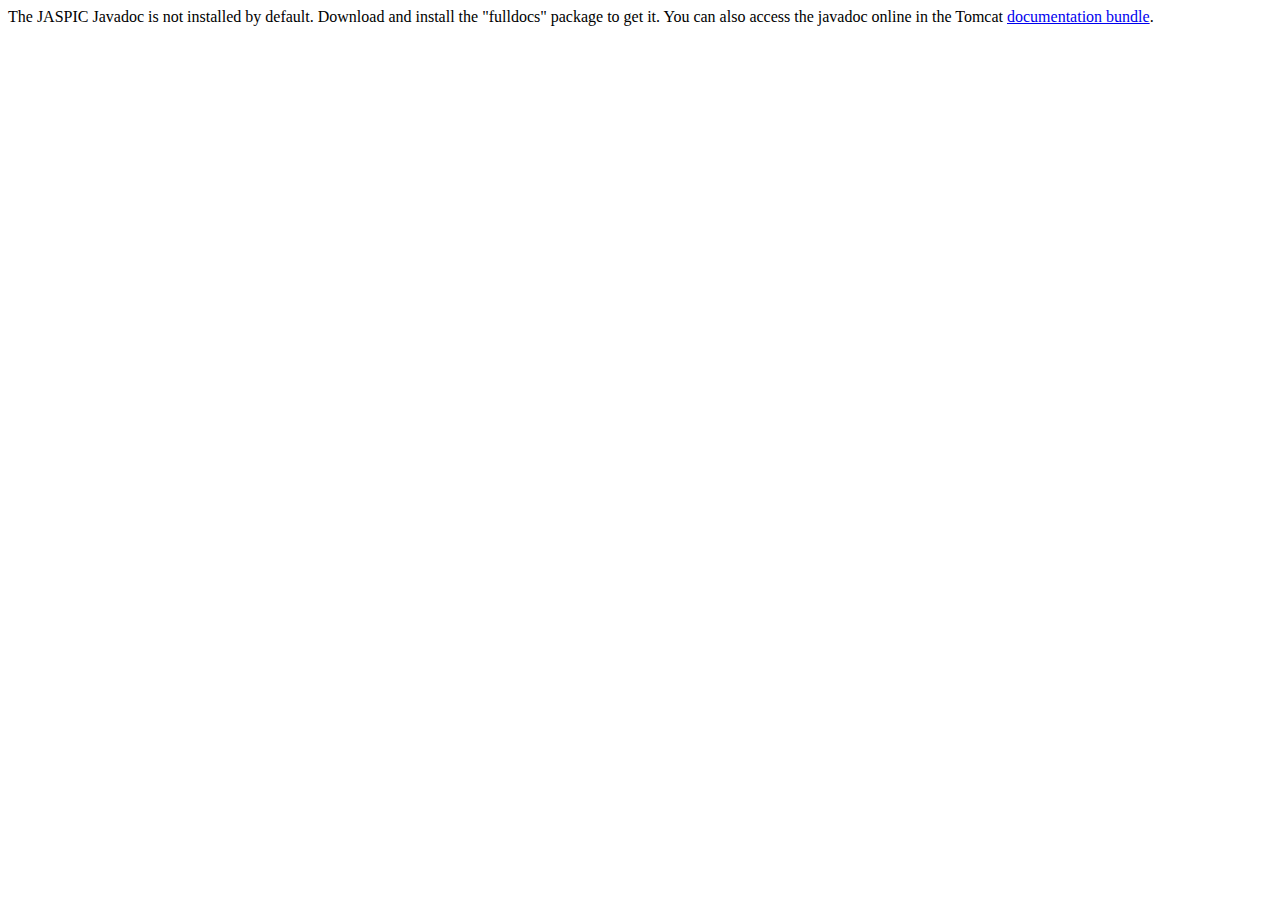
<file: .metadata/.me_tcat9046/webapps/docs/jaspicapi/index.html>
<!--
  Licensed to the Apache Software Foundation (ASF) under one or more
  contributor license agreements.  See the NOTICE file distributed with
  this work for additional information regarding copyright ownership.
  The ASF licenses this file to You under the Apache License, Version 2.0
  (the "License"); you may not use this file except in compliance with
  the License.  You may obtain a copy of the License at

      http://www.apache.org/licenses/LICENSE-2.0

  Unless required by applicable law or agreed to in writing, software
  distributed under the License is distributed on an "AS IS" BASIS,
  WITHOUT WARRANTIES OR CONDITIONS OF ANY KIND, either express or implied.
  See the License for the specific language governing permissions and
  limitations under the License.
-->
<!DOCTYPE html>
<html>
<head>
    <meta charset="UTF-8" />
    <title>API docs</title>
</head>

<body>

The JASPIC Javadoc is not installed by default. Download and install
the "fulldocs" package to get it.

You can also access the javadoc online in the Tomcat
<a href="https://tomcat.apache.org/tomcat-9.0-doc/">
    documentation bundle</a>.

</body>
</html>
</file>
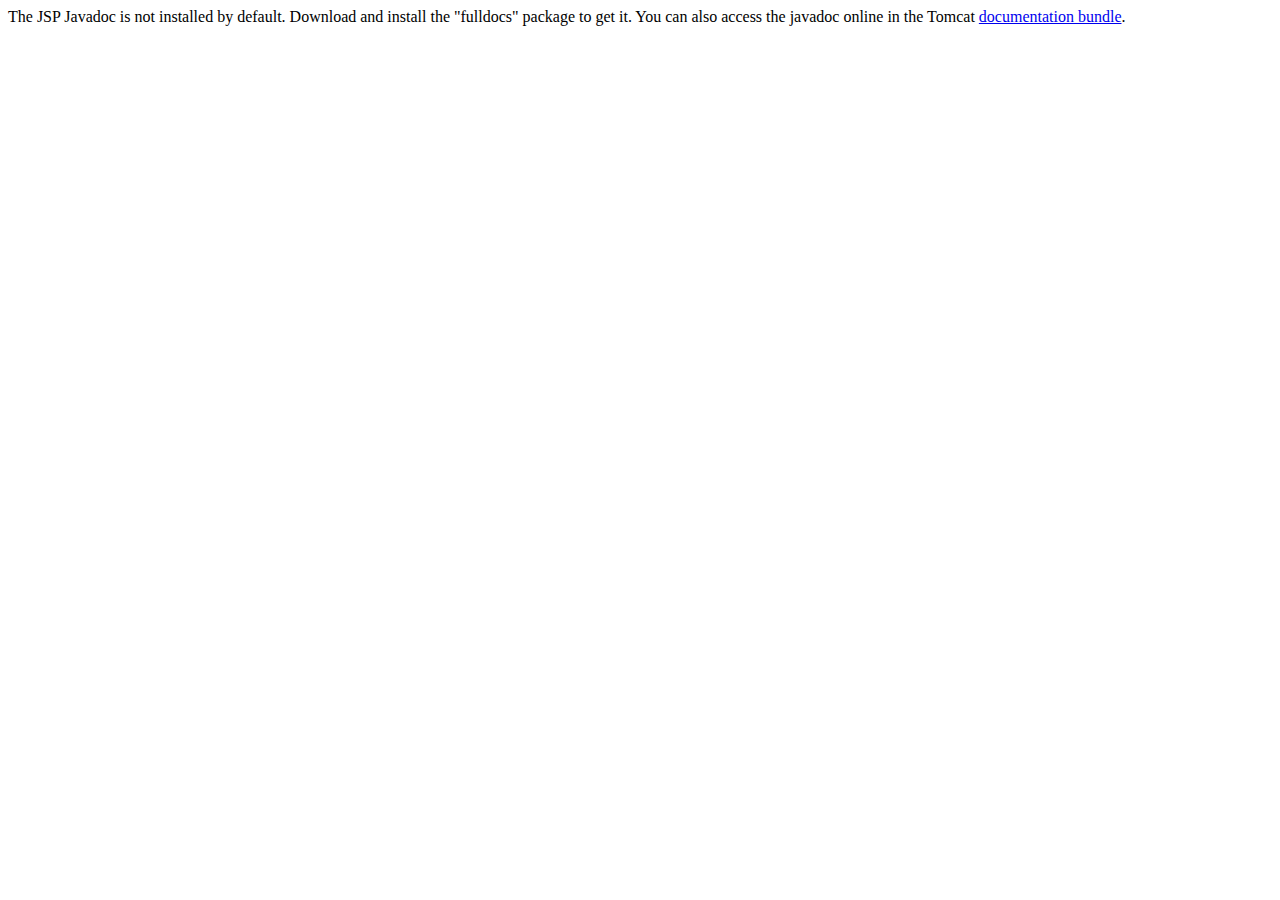
<file: .metadata/.me_tcat9046/webapps/docs/jspapi/index.html>
<!--
  Licensed to the Apache Software Foundation (ASF) under one or more
  contributor license agreements.  See the NOTICE file distributed with
  this work for additional information regarding copyright ownership.
  The ASF licenses this file to You under the Apache License, Version 2.0
  (the "License"); you may not use this file except in compliance with
  the License.  You may obtain a copy of the License at

      http://www.apache.org/licenses/LICENSE-2.0

  Unless required by applicable law or agreed to in writing, software
  distributed under the License is distributed on an "AS IS" BASIS,
  WITHOUT WARRANTIES OR CONDITIONS OF ANY KIND, either express or implied.
  See the License for the specific language governing permissions and
  limitations under the License.
-->
<!DOCTYPE html>
<html>
    <head>
    <meta charset="UTF-8" />
    <title>API docs</title>
</head>

<body>

The JSP Javadoc is not installed by default. Download and install
the "fulldocs" package to get it.

You can also access the javadoc online in the Tomcat
<a href="https://tomcat.apache.org/tomcat-9.0-doc/">
documentation bundle</a>.

</body>
</html>
</file>
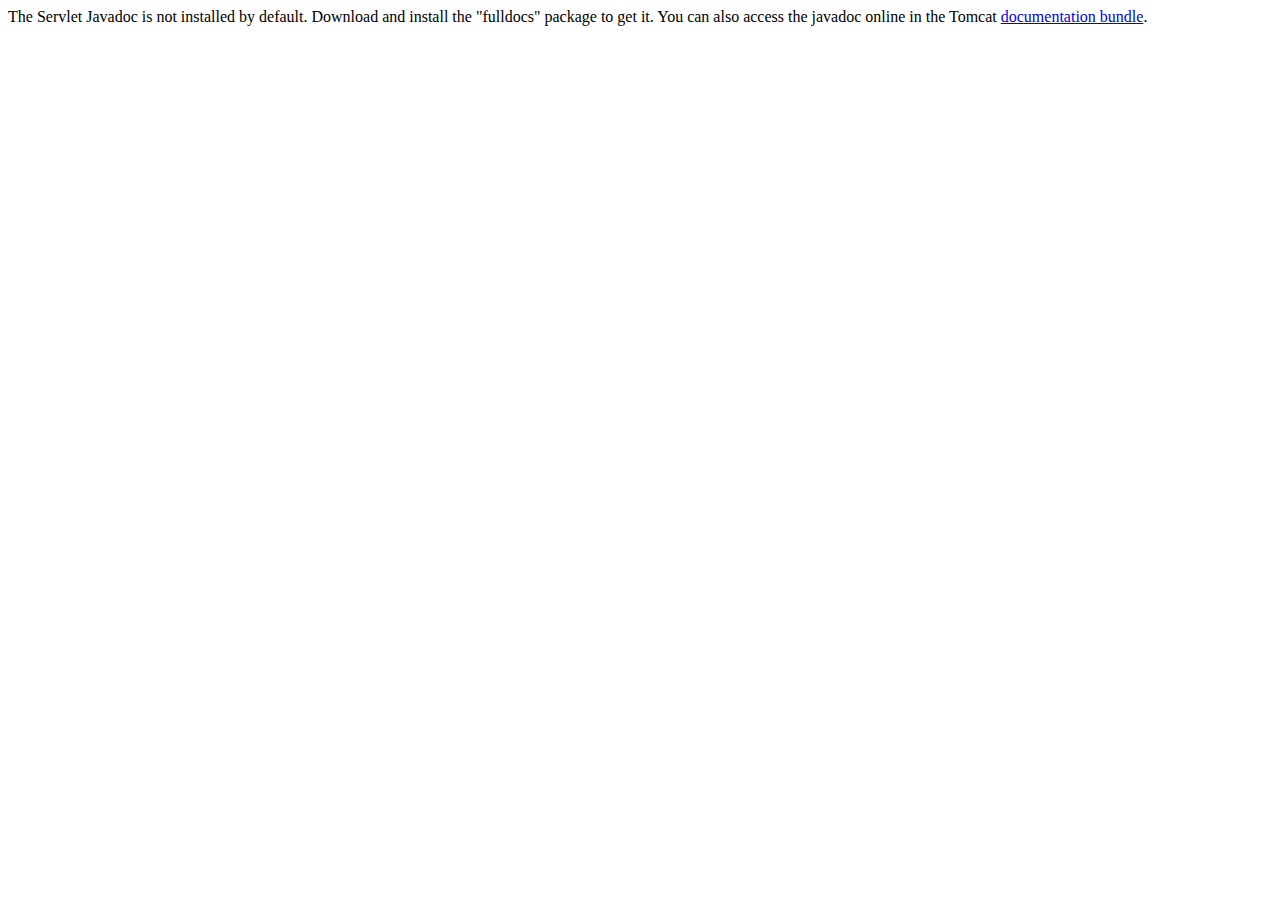
<file: .metadata/.me_tcat9046/webapps/docs/servletapi/index.html>
<!--
  Licensed to the Apache Software Foundation (ASF) under one or more
  contributor license agreements.  See the NOTICE file distributed with
  this work for additional information regarding copyright ownership.
  The ASF licenses this file to You under the Apache License, Version 2.0
  (the "License"); you may not use this file except in compliance with
  the License.  You may obtain a copy of the License at

      http://www.apache.org/licenses/LICENSE-2.0

  Unless required by applicable law or agreed to in writing, software
  distributed under the License is distributed on an "AS IS" BASIS,
  WITHOUT WARRANTIES OR CONDITIONS OF ANY KIND, either express or implied.
  See the License for the specific language governing permissions and
  limitations under the License.
-->
<!DOCTYPE html>
<html>
    <head>
    <meta charset="UTF-8" />
    <title>API docs</title>
</head>

<body>

The Servlet Javadoc is not installed by default. Download and install
the "fulldocs" package to get it.

You can also access the javadoc online in the Tomcat
<a href="https://tomcat.apache.org/tomcat-9.0-doc/">
documentation bundle</a>.

</body>
</html>
</file>
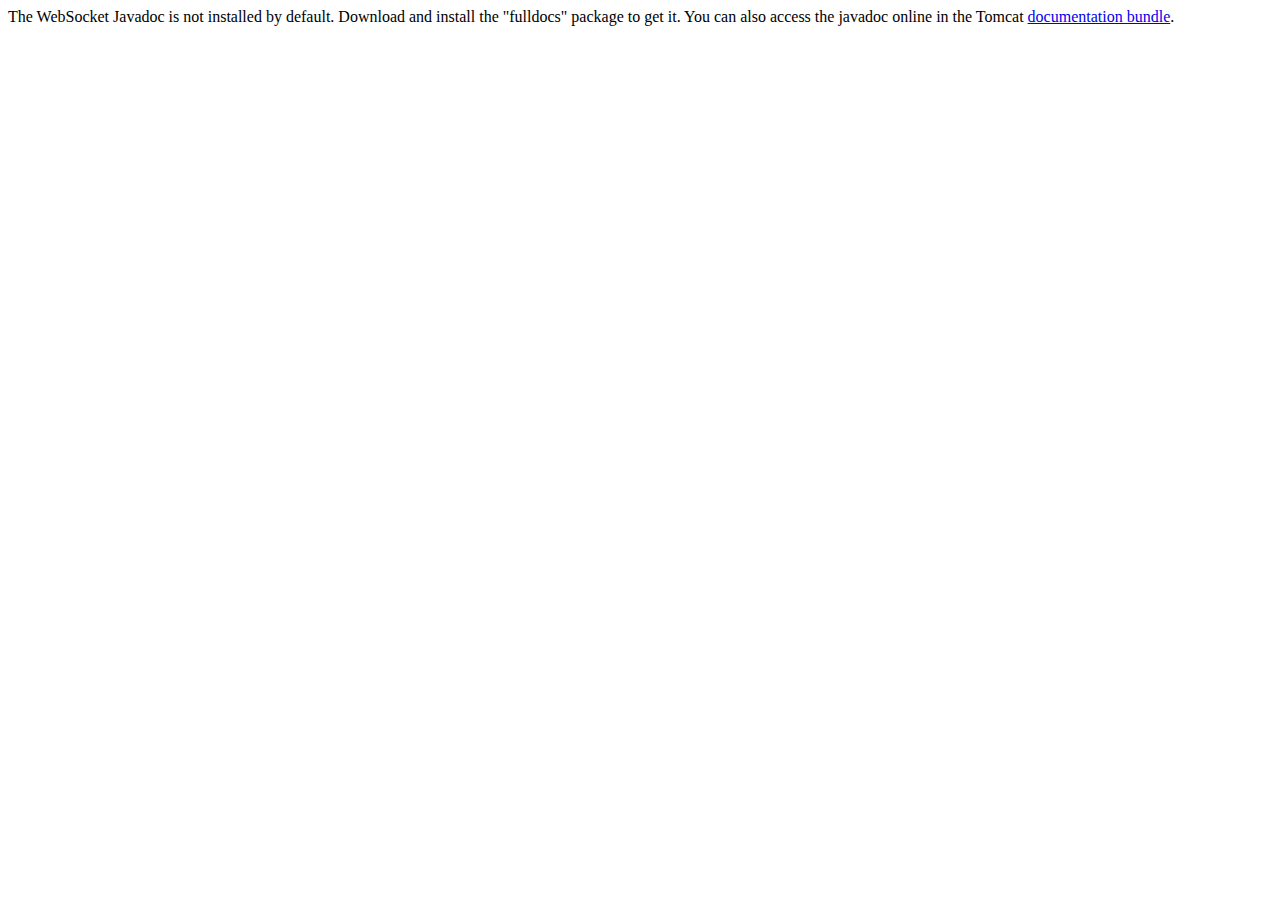
<file: .metadata/.me_tcat9046/webapps/docs/websocketapi/index.html>
<!--
  Licensed to the Apache Software Foundation (ASF) under one or more
  contributor license agreements.  See the NOTICE file distributed with
  this work for additional information regarding copyright ownership.
  The ASF licenses this file to You under the Apache License, Version 2.0
  (the "License"); you may not use this file except in compliance with
  the License.  You may obtain a copy of the License at

      http://www.apache.org/licenses/LICENSE-2.0

  Unless required by applicable law or agreed to in writing, software
  distributed under the License is distributed on an "AS IS" BASIS,
  WITHOUT WARRANTIES OR CONDITIONS OF ANY KIND, either express or implied.
  See the License for the specific language governing permissions and
  limitations under the License.
-->
<!DOCTYPE html>
<html>
    <head>
    <meta charset="UTF-8" />
    <title>API docs</title>
</head>

<body>

The WebSocket Javadoc is not installed by default. Download and install
the "fulldocs" package to get it.

You can also access the javadoc online in the Tomcat
<a href="https://tomcat.apache.org/tomcat-9.0-doc/">
documentation bundle</a>.

</body>
</html>
</file>
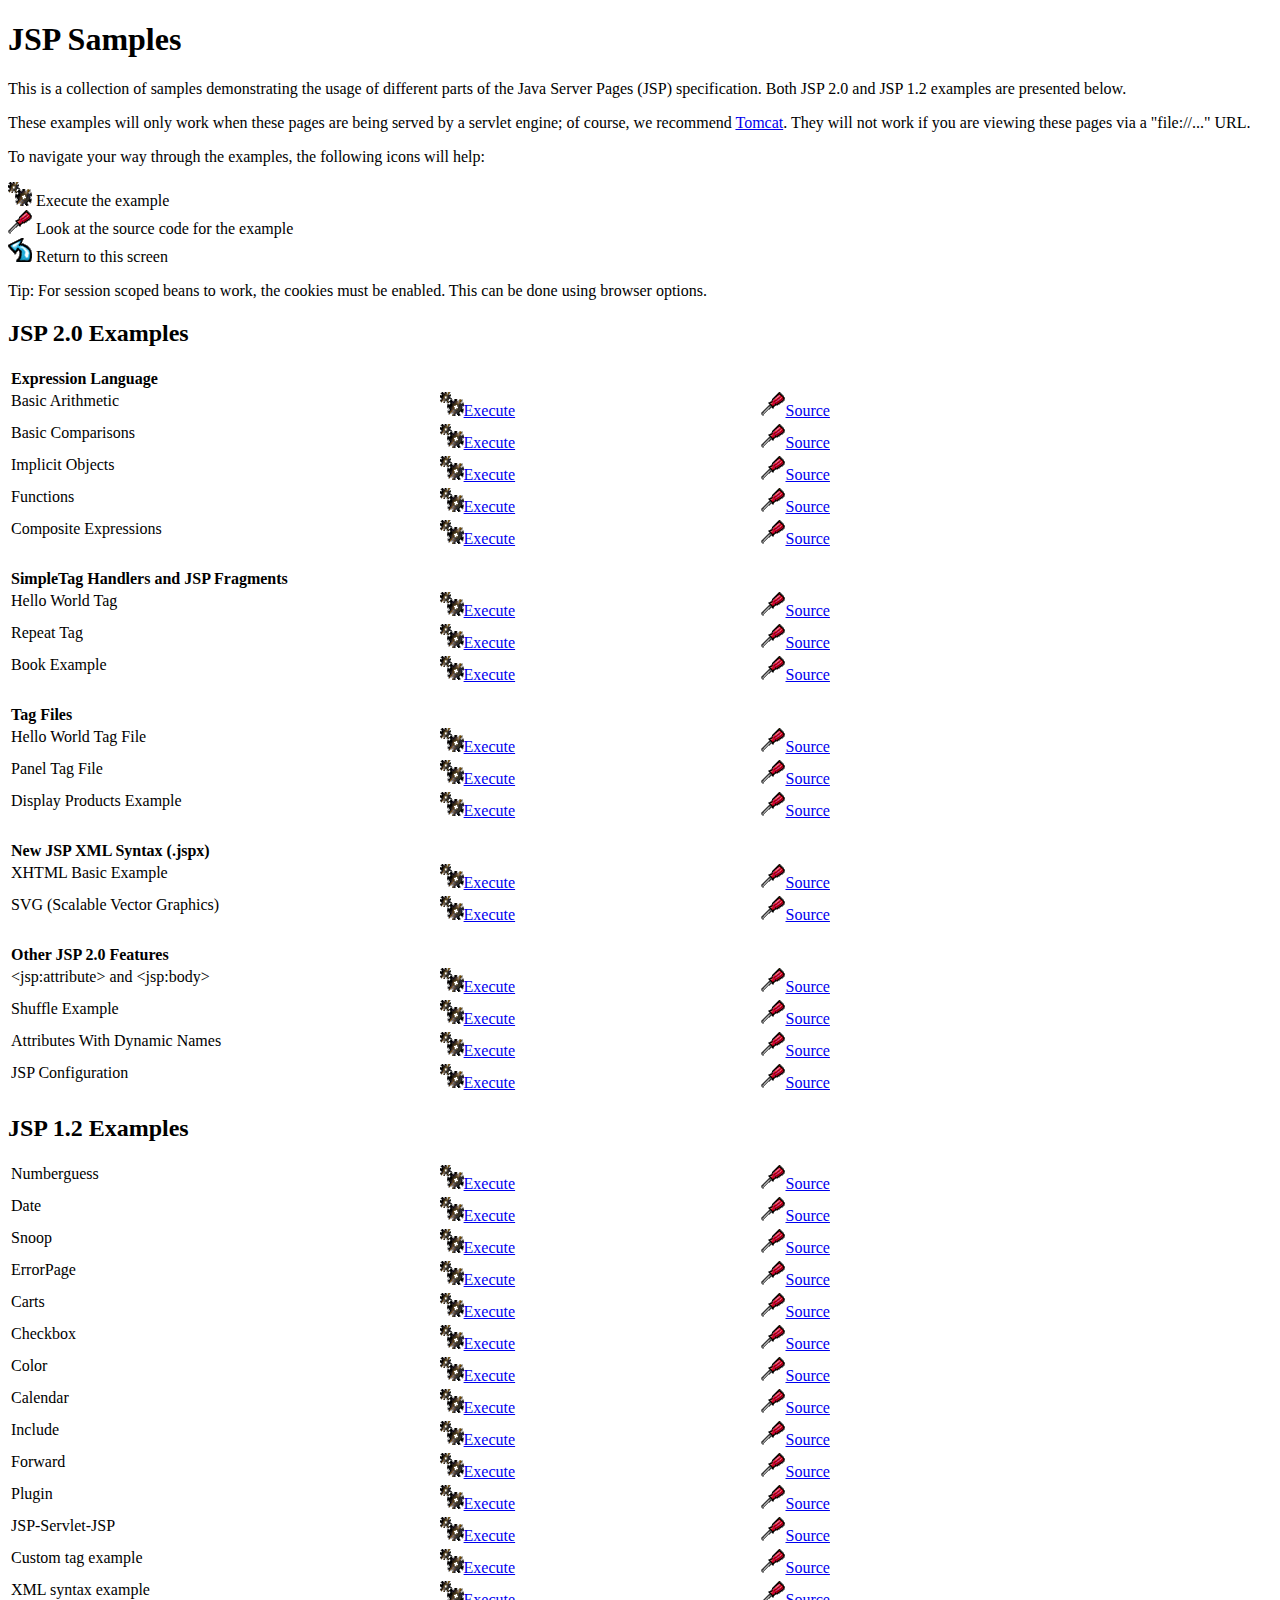
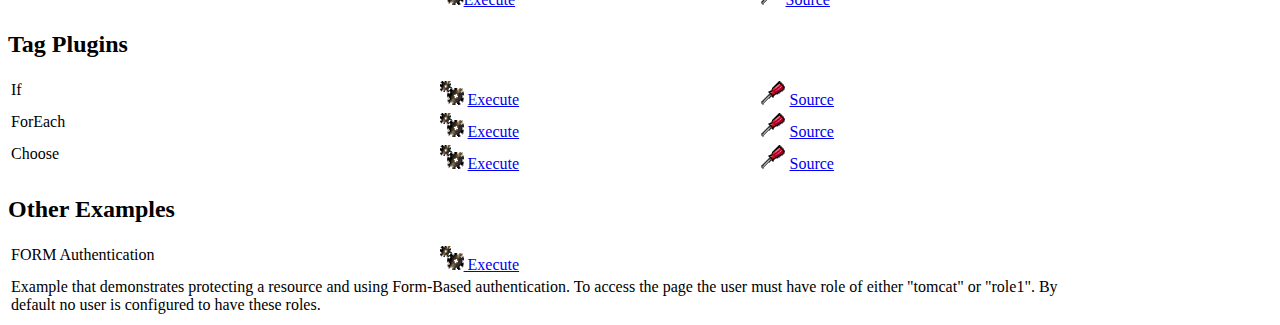
<file: .metadata/.me_tcat9046/webapps/examples/jsp/index.html>
<!--
 Licensed to the Apache Software Foundation (ASF) under one or more
  contributor license agreements.  See the NOTICE file distributed with
  this work for additional information regarding copyright ownership.
  The ASF licenses this file to You under the Apache License, Version 2.0
  (the "License"); you may not use this file except in compliance with
  the License.  You may obtain a copy of the License at

      http://www.apache.org/licenses/LICENSE-2.0

  Unless required by applicable law or agreed to in writing, software
  distributed under the License is distributed on an "AS IS" BASIS,
  WITHOUT WARRANTIES OR CONDITIONS OF ANY KIND, either express or implied.
  See the License for the specific language governing permissions and
  limitations under the License.
-->
<!DOCTYPE html><html lang="en">
<head>
   <meta charset="UTF-8"/>
   <meta name="Author" content="Anil K. Vijendran" />
   <title>JSP Examples</title>
   <style type="text/css">
   img { border: 0; }
   th { text-align: left; }
   tr { vertical-align: top; }
   </style>
</head>
<body>
<h1>JSP
Samples</h1>
<p>This is a collection of samples demonstrating the usage of different
parts of the Java Server Pages (JSP) specification.  Both JSP 2.0 and
JSP 1.2 examples are presented below.
<p>These examples will only work when these pages are being served by a
servlet engine; of course, we recommend
<a href="https://tomcat.apache.org/">Tomcat</a>.
They will not work if you are viewing these pages via a
"file://..." URL.
<p>To navigate your way through the examples, the following icons will
help:</p>
<ul style="list-style-type: none; padding-left: 0;">
<li><img src="images/execute.gif" alt=""> Execute the example</li>
<li><img src="images/code.gif" alt=""> Look at the source code for the example</li>
<li><img src="images/return.gif" alt=""> Return to this screen</li>
</ul>

<p>Tip: For session scoped beans to work, the cookies must be enabled.
This can be done using browser options.</p>
<h2>JSP 2.0 Examples</h2>

<table style="width: 85%;">
<tr>
<th colspan="3">Expression Language</th>
</tr>

<tr>
<td>Basic Arithmetic</td>
<td style="width: 30%;"><a href="jsp2/el/basic-arithmetic.jsp"><img src="images/execute.gif" alt=""></a><a href="jsp2/el/basic-arithmetic.jsp">Execute</a></td>

<td style="width: 30%;"><a href="jsp2/el/basic-arithmetic.html"><img src="images/code.gif" alt=""></a><a href="jsp2/el/basic-arithmetic.html">Source</a></td>
</tr>

<tr>
<td>Basic Comparisons</td>
<td style="width: 30%;"><a href="jsp2/el/basic-comparisons.jsp"><img src="images/execute.gif" alt=""></a><a href="jsp2/el/basic-comparisons.jsp">Execute</a></td>

<td style="width: 30%;"><a href="jsp2/el/basic-comparisons.html"><img src="images/code.gif" alt=""></a><a href="jsp2/el/basic-comparisons.html">Source</a></td>
</tr>

<tr>
<td>Implicit Objects</td>
<td style="width: 30%;"><a href="jsp2/el/implicit-objects.jsp?foo=bar"><img src="images/execute.gif" alt=""></a><a href="jsp2/el/implicit-objects.jsp?foo=bar">Execute</a></td>

<td style="width: 30%;"><a href="jsp2/el/implicit-objects.html"><img src="images/code.gif" alt=""></a><a href="jsp2/el/implicit-objects.html">Source</a></td>
</tr>
<tr>

<td>Functions</td>
<td style="width: 30%;"><a href="jsp2/el/functions.jsp?foo=JSP+2.0"><img src="images/execute.gif" alt=""></a><a href="jsp2/el/functions.jsp?foo=JSP+2.0">Execute</a></td>

<td style="width: 30%;"><a href="jsp2/el/functions.html"><img src="images/code.gif" alt=""></a><a href="jsp2/el/functions.html">Source</a></td>
</tr>

<tr>
<td>Composite Expressions</td>
<td style="width: 30%;"><a href="jsp2/el/composite.jsp"><img src="images/execute.gif" alt=""></a><a href="jsp2/el/composite.jsp">Execute</a></td>

<td style="width: 30%;"><a href="jsp2/el/composite.html"><img src="images/code.gif" alt=""></a><a href="jsp2/el/composite.html">Source</a></td>
</tr>


<tr>
<th colspan="3"><br />SimpleTag Handlers and JSP Fragments</th>
</tr>

<tr>
<td>Hello World Tag</td>
<td style="width: 30%;"><a href="jsp2/simpletag/hello.jsp"><img src="images/execute.gif" alt=""></a><a href="jsp2/simpletag/hello.jsp">Execute</a></td>

<td style="width: 30%;"><a href="jsp2/simpletag/hello.html"><img src="images/code.gif" alt=""></a><a href="jsp2/simpletag/hello.html">Source</a></td>
</tr>

<tr>
<td>Repeat Tag</td>
<td style="width: 30%;"><a href="jsp2/simpletag/repeat.jsp"><img src="images/execute.gif" alt=""></a><a href="jsp2/simpletag/repeat.jsp">Execute</a></td>

<td style="width: 30%;"><a href="jsp2/simpletag/repeat.html"><img src="images/code.gif" alt=""></a><a href="jsp2/simpletag/repeat.html">Source</a></td>
</tr>

<tr>
<td>Book Example</td>
<td style="width: 30%;"><a href="jsp2/simpletag/book.jsp"><img src="images/execute.gif" alt=""></a><a href="jsp2/simpletag/book.jsp">Execute</a></td>

<td style="width: 30%;"><a href="jsp2/simpletag/book.html"><img src="images/code.gif" alt=""></a><a href="jsp2/simpletag/book.html">Source</a></td>
</tr>

<tr>
<th colspan="3"><br />Tag Files</th>
</tr>

<tr>
<td>Hello World Tag File</td>
<td style="width: 30%;"><a href="jsp2/tagfiles/hello.jsp"><img src="images/execute.gif" alt=""></a><a href="jsp2/tagfiles/hello.jsp">Execute</a></td>

<td style="width: 30%;"><a href="jsp2/tagfiles/hello.html"><img src="images/code.gif" alt=""></a><a href="jsp2/tagfiles/hello.html">Source</a></td>
</tr>

<tr>
<td>Panel Tag File</td>
<td style="width: 30%;"><a href="jsp2/tagfiles/panel.jsp"><img src="images/execute.gif" alt=""></a><a href="jsp2/tagfiles/panel.jsp">Execute</a></td>

<td style="width: 30%;"><a href="jsp2/tagfiles/panel.html"><img src="images/code.gif" alt=""></a><a href="jsp2/tagfiles/panel.html">Source</a></td>
</tr>

<tr>
<td>Display Products Example</td>
<td style="width: 30%;"><a href="jsp2/tagfiles/products.jsp"><img src="images/execute.gif" alt=""></a><a href="jsp2/tagfiles/products.jsp">Execute</a></td>

<td style="width: 30%;"><a href="jsp2/tagfiles/products.html"><img src="images/code.gif" alt=""></a><a href="jsp2/tagfiles/products.html">Source</a></td>
</tr>

<tr>
<th colspan="3"><br />New JSP XML Syntax (.jspx)</th>
</tr>

<tr>
<td>XHTML Basic Example</td>
<td style="width: 30%;"><a href="jsp2/jspx/basic.jspx"><img src="images/execute.gif" alt=""></a><a href="jsp2/jspx/basic.jspx">Execute</a></td>

<td style="width: 30%;"><a href="jsp2/jspx/basic.html"><img src="images/code.gif" alt=""></a><a href="jsp2/jspx/basic.html">Source</a></td>
</tr>

<tr>
<td>SVG (Scalable Vector Graphics)</td>
<td style="width: 30%;"><a href="jsp2/jspx/svgexample.html"><img src="images/execute.gif" alt=""></a><a href="jsp2/jspx/svgexample.html">Execute</a></td>

<td style="width: 30%;"><a href="jsp2/jspx/textRotate.html"><img src="images/code.gif" alt=""></a><a href="jsp2/jspx/textRotate.html">Source</a></td>
</tr>

<tr>
<th colspan="3"><br />Other JSP 2.0 Features</th>
</tr>

<tr>
<td>&lt;jsp:attribute&gt; and &lt;jsp:body&gt;</td>
<td style="width: 30%;"><a href="jsp2/jspattribute/jspattribute.jsp"><img src="images/execute.gif" alt=""></a><a href="jsp2/jspattribute/jspattribute.jsp">Execute</a></td>

<td style="width: 30%;"><a href="jsp2/jspattribute/jspattribute.html"><img src="images/code.gif" alt=""></a><a href="jsp2/jspattribute/jspattribute.html">Source</a></td>
</tr>

<tr>
<td>Shuffle Example</td>
<td style="width: 30%;"><a href="jsp2/jspattribute/shuffle.jsp"><img src="images/execute.gif" alt=""></a><a href="jsp2/jspattribute/shuffle.jsp">Execute</a></td>

<td style="width: 30%;"><a href="jsp2/jspattribute/shuffle.html"><img src="images/code.gif" alt=""></a><a href="jsp2/jspattribute/shuffle.html">Source</a></td>
</tr>

<tr>
<td>Attributes With Dynamic Names</td>
<td style="width: 30%;"><a href="jsp2/misc/dynamicattrs.jsp"><img src="images/execute.gif" alt=""></a><a href="jsp2/misc/dynamicattrs.jsp">Execute</a></td>

<td style="width: 30%;"><a href="jsp2/misc/dynamicattrs.html"><img src="images/code.gif" alt=""></a><a href="jsp2/misc/dynamicattrs.html">Source</a></td>
</tr>

<tr>
<td>JSP Configuration</td>
<td style="width: 30%;"><a href="jsp2/misc/config.jsp"><img src="images/execute.gif" alt=""></a><a href="jsp2/misc/config.jsp">Execute</a></td>

<td style="width: 30%;"><a href="jsp2/misc/config.html"><img src="images/code.gif" alt=""></a><a href="jsp2/misc/config.html">Source</a></td>
</tr>

</table>

<h2>JSP 1.2 Examples</h2>
<table style="width: 85%;">
<tr>
<td>Numberguess</td>

<td style="width: 30%;"><a href="num/numguess.jsp"><img src="images/execute.gif" alt=""></a><a href="num/numguess.jsp">Execute</a></td>

<td style="width: 30%;"><a href="num/numguess.html"><img src="images/code.gif" alt=""></a><a href="num/numguess.html">Source</a></td>
</tr>

<tr>
<td>Date</td>

<td style="width: 30%;"><a href="dates/date.jsp"><img src="images/execute.gif" alt=""></a><a href="dates/date.jsp">Execute</a></td>

<td style="width: 30%;"><a href="dates/date.html"><img src="images/code.gif" alt=""></a><a href="dates/date.html">Source</a></td>
</tr>

<tr>
<td>Snoop</td>

<td style="width: 30%;"><a href="snp/snoop.jsp"><img src="images/execute.gif" alt=""></a><a href="snp/snoop.jsp">Execute</a></td>

<td style="width: 30%;"><a href="snp/snoop.html"><img src="images/code.gif" alt=""></a><a href="snp/snoop.html">Source</a></td>
</tr>

<tr>
<td>ErrorPage</td>

<td style="width: 30%;"><a href="error/error.html"><img src="images/execute.gif" alt=""></a><a href="error/error.html">Execute</a></td>

<td style="width: 30%;"><a href="error/er.html"><img src="images/code.gif" alt=""></a><a href="error/er.html">Source</a></td>
</tr>

<tr>
<td>Carts</td>

<td style="width: 30%;"><a href="sessions/carts.html"><img src="images/execute.gif" alt=""></a><a href="sessions/carts.html">Execute</a></td>

<td style="width: 30%;"><a href="sessions/crt.html"><img src="images/code.gif" alt=""></a><a href="sessions/crt.html">Source</a></td>
</tr>

<tr>
<td>Checkbox</td>

<td style="width: 30%;"><a href="checkbox/check.html"><img src="images/execute.gif" alt=""></a><a href="checkbox/check.html">Execute</a></td>

<td style="width: 30%;"><a href="checkbox/cresult.html"><img src="images/code.gif" alt=""></a><a href="checkbox/cresult.html">Source</a></td>
</tr>

<tr>
<td>Color</td>

<td style="width: 30%;"><a href="colors/colors.html"><img src="images/execute.gif" alt=""></a><a href="colors/colors.html">Execute</a></td>

<td style="width: 30%;"><a href="colors/clr.html"><img src="images/code.gif" alt=""></a><a href="colors/clr.html">Source</a></td>
</tr>

<tr>
<td>Calendar</td>

<td style="width: 30%;"><a href="cal/login.html"><img src="images/execute.gif" alt=""></a><a href="cal/login.html">Execute</a></td>

<td style="width: 30%;"><a href="cal/calendar.html"><img src="images/code.gif" alt=""></a><a href="cal/calendar.html">Source</a></td>
</tr>

<tr>
<td>Include</td>

<td style="width: 30%;"><a href="include/include.jsp"><img src="images/execute.gif" alt=""></a><a href="include/include.jsp">Execute</a></td>

<td style="width: 30%;"><a href="include/inc.html"><img src="images/code.gif" alt=""></a><a href="include/inc.html">Source</a></td>
</tr>

<tr>
<td>Forward</td>

<td style="width: 30%;"><a href="forward/forward.jsp"><img src="images/execute.gif" alt=""></a><a href="forward/forward.jsp">Execute</a></td>

<td style="width: 30%;"><a href="forward/fwd.html"><img src="images/code.gif" alt=""></a><a href="forward/fwd.html">Source</a></td>
</tr>

<tr>
<td>Plugin</td>

<td style="width: 30%;"><a href="plugin/plugin.jsp"><img src="images/execute.gif" alt=""></a><a href="plugin/plugin.jsp">Execute</a></td>

<td style="width: 30%;"><a href="plugin/plugin.html"><img src="images/code.gif" alt=""></a><a href="plugin/plugin.html">Source</a></td>
</tr>

<tr>
<td>JSP-Servlet-JSP</td>

<td style="width: 30%;"><a href="jsptoserv/jsptoservlet.jsp"><img src="images/execute.gif" alt=""></a><a href="jsptoserv/jsptoservlet.jsp">Execute</a></td>

<td style="width: 30%;"><a href="jsptoserv/jts.html"><img src="images/code.gif" alt=""></a><a href="jsptoserv/jts.html">Source</a></td>
</tr>

<tr>
<td>Custom tag example</td>

<td style="width: 30%;"><a href="simpletag/foo.jsp"><img src="images/execute.gif" alt=""></a><a href="simpletag/foo.jsp">Execute</a></td>

<td style="width: 30%;"><a href="simpletag/foo.html"><img src="images/code.gif" alt=""></a><a href="simpletag/foo.html">Source</a></td>
</tr>

<tr>
<td>XML syntax example</td>
<td style="width: 30%;"><a href="xml/xml.jsp"><img src="images/execute.gif" alt=""></a><a href="xml/xml.jsp">Execute</a></td>

<td style="width: 30%;"><a href="xml/xml.html"><img src="images/code.gif" alt=""></a><a href="xml/xml.html">Source</a></td>
</tr>

</table>

<h2>Tag Plugins</h2>
<table style="width: 85%;">

<tr>
  <td>If</td>
  <td style="width: 30%;">
    <a href="tagplugin/if.jsp"><img src="images/execute.gif" alt=""></a>
    <a href="tagplugin/if.jsp">Execute</a>
  </td>
  <td style="width: 30%;">
    <a href="tagplugin/if.html"><img src="images/code.gif" alt=""></a>
    <a href="tagplugin/if.html">Source</a>
  </td>
</tr>

<tr>
  <td>ForEach</td>
  <td style="width: 30%;">
    <a href="tagplugin/foreach.jsp"><img src="images/execute.gif" alt=""></a>
    <a href="tagplugin/foreach.jsp">Execute</a>
  </td>
  <td style="width: 30%;">
    <a href="tagplugin/foreach.html"><img src="images/code.gif" alt=""></a>
    <a href="tagplugin/foreach.html">Source</a>
  </td>
</tr>

<tr>
  <td>Choose</td>
  <td style="width: 30%;">
    <a href="tagplugin/choose.jsp"><img src="images/execute.gif" alt=""></a>
    <a href="tagplugin/choose.jsp">Execute</a>
  </td>
  <td style="width: 30%;">
    <a href="tagplugin/choose.html"><img src="images/code.gif" alt=""></a>
    <a href="tagplugin/choose.html">Source</a>
  </td>
</tr>

</table>

<h2>Other Examples</h2>
<table style="width: 85%;">

<tr>
  <td>FORM Authentication</td>
  <td style="width: 30%;">
    <a href="security/protected/index.jsp"><img src="images/execute.gif" alt=""> Execute</a>
  </td>
  <td style="width: 30%;"></td>
</tr>
<tr>
  <td colspan="3">Example that demonstrates protecting a resource and
    using Form-Based authentication. To access the page the user must
    have role of either "tomcat" or "role1". By default no user
    is configured to have these roles.</td>
</tr>

</table>
</body>
</html>
</file>
<file: .metadata/.me_tcat9046/webapps/docs/images/docs-stylesheet.css>
@charset "utf-8";
/*
  Licensed to the Apache Software Foundation (ASF) under one or more
  contributor license agreements.  See the NOTICE file distributed with
  this work for additional information regarding copyright ownership.
  The ASF licenses this file to You under the Apache License, Version 2.0
  (the "License"); you may not use this file except in compliance with
  the License.  You may obtain a copy of the License at

      http://www.apache.org/licenses/LICENSE-2.0

  Unless required by applicable law or agreed to in writing, software
  distributed under the License is distributed on an "AS IS" BASIS,
  WITHOUT WARRANTIES OR CONDITIONS OF ANY KIND, either express or implied.
  See the License for the specific language governing permissions and
  limitations under the License.
*/

/* Fonts */
@import url("fonts/fonts.css");

/* General style */

h1, h2, h3, h4, h5, h6, th {
  font-weight: 600;
}

body {
  margin: 0;
}

body, input {
  font-family: 'Open Sans', sans-serif;
  font-size: 10.5pt;
}

code, pre {
  font-family: Consolas, monospace;
}

img {
  border: 0;
}

table {
  border-collapse: collapse;
  text-align: left;
}
table *:not(table) {
  /* Prevent border-collapsing for table child elements like <div> */
  border-collapse: separate;
}

th {
  text-align: left;
}

main {
  /* Remove this once all IEs support <main> element */
  display: block;
}


/* Layout */

#wrapper {
  min-width: 400px;
}

#header {
  border-bottom: 1px solid #bbb;
}

@media not print {
    #header {
        box-shadow: 0 0 7px #aaa;
    }
}

#header > div {
  padding-left: 15px;
  padding-right: 15px;

  /* Work-around for old browsers: */
  background-color: #F8F3E4;
  background: linear-gradient(to bottom, #ffffff -10%, #F8F3E4 100%);
  position: relative;
}

#header .logo {
  float: left;
  padding-top: 10px;
  min-width: 190px;
}

#header .logo  img{
  /* To avoid that the Font Descender being added to the parent div's height */
  vertical-align: middle;
}

#header .asfLogo {
  float: right;
  position: relative;
  top: 8px;
}

#header h1 {
  margin-top: 0.6em;
  margin-bottom: 0;
}

#header .versionInfo {
  font-size: 13pt;
  margin-bottom: 1em;
}

#middle {
  display: table;
  table-layout: fixed;
  margin: 0;
  width: 100%;
}
#middle > div { display: table-row; }
#middle > div > div { display: table-cell; vertical-align: top; }



#mainLeft {
  width: 190px;
}

#mainLeft > div {
  margin-top: -1px; /* to overwrite border of element above */
  padding-left: 16px;
  padding-right: 14px;
  padding-top: 6px;
  padding-bottom: 15px;
  background-color: #F8F3E4;
  border-right: 1px solid #bbb;
  border-bottom: 1px solid #bbb;
  font-size: 10pt;
  border-bottom-right-radius: 20px;
  box-shadow: 0 0 5px #aaa;
}

#mainLeft h2 {
  margin-bottom: 0.2em;
  font-size: 1.2em;
}

#mainLeft ul {
  padding: 0;
  margin: 0;
  list-style-type: none;
}

#mainLeft ul a {
  text-indent: -0.6em;
  padding-left: 1.4em;
  display: block;
  text-decoration: none;
  color: #444;
}
#mainLeft ul a:hover {
  color: #000;
  background-color: #D1c9b9;
}

#mainRight {
  padding-left: 14px;
  padding-right: 20px;

}

#footer {
  margin-top: 30px;
  padding-top: 20px;
  padding-bottom: 20px;
  padding-left: 20px;
  padding-right: 20px;
  border-top: 1px solid #ccc;
  color: #444;
  text-align: center;
  /* font-style: italic; */
  font-size: 9pt;
}


/* Content */

#content div.text {
  padding-left: 1em;
  padding-left: 1em;
}

#content h3, #content h4, #content h5, #content h6 {
  padding-left: 5px;
  padding-right: 5px;
  background-color: #eaeaea;
}

@media not print {
    #content h3, #content h4, #content h5, #content h6 {
        border: 1px solid #ccc;
        border-radius: 4px;
    }
}

#content h4, #content h5, #content h6 {
  background-color: #f6f6f6;
}

code {
  background-color: rgb(224,255,255);
}

div.codeBox pre code, code.attributeName, code.propertyName, code.noHighlight, .noHighlight code {
  background-color: transparent;
}
div.codeBox {
  overflow: auto;
  margin: 1em 0;
}
div.codeBox pre {
  margin: 0;
  padding: 4px;
  border: 1px solid #999;
  border-radius: 5px;
  background-color: #eff8ff;
  display: table; /* To prevent <pre>s from taking the complete available width. */
  /*
  When it is officially supported, use the following CSS instead of display: table
  to prevent big <pre>s from exceeding the browser window:
  max-width: available;
  width: min-content;
  */
}

div.codeBox pre.wrap {
  white-space: pre-wrap;
}


table.defaultTable tr, table.detail-table tr {
    border: 1px solid #CCC;
}

table.defaultTable tr:nth-child(even), table.detail-table tr:nth-child(even) {
    background-color: #FAFBFF;
}

table.defaultTable tr:nth-child(odd), table.detail-table tr:nth-child(odd) {
    background-color: #EEEFFF;
}

table.defaultTable th, table.detail-table th {
  background-color: #88b;
  color: #fff;
}

table.defaultTable th, table.defaultTable td, table.detail-table th, table.detail-table td {
  padding: 5px 8px;
}


p.notice {
  border: 1px solid rgb(255, 0, 0);
  background-color: rgb(238, 238, 238);
  color: rgb(0, 51, 102);
  padding: 0.5em;
  margin: 1em 2em 1em 1em;
}


/* Changelog-Styles */

ul.changelog {
  padding-left: 1em;
  list-style-type: none;
}

ul.changelog  li{
  padding-top: 5px;
  padding-bottom: 5px;
}

ul.changelog img {
  vertical-align: middle
}


/* Printer-only Styles */
@media print {
    .noPrint { display: none; }
    #middle > div > div#mainLeft { display: none; }
    a { color: inherit; text-decoration: none; }
}

/* Fix for Comments section which contains a <h4> */
#comments_thread h1, #comments_thread h2, #comments_thread h3, #comments_thread h4, #comments_thread h5, #comments_thread h6 {
    border: none;
    background-color: transparent;
}
</file>
